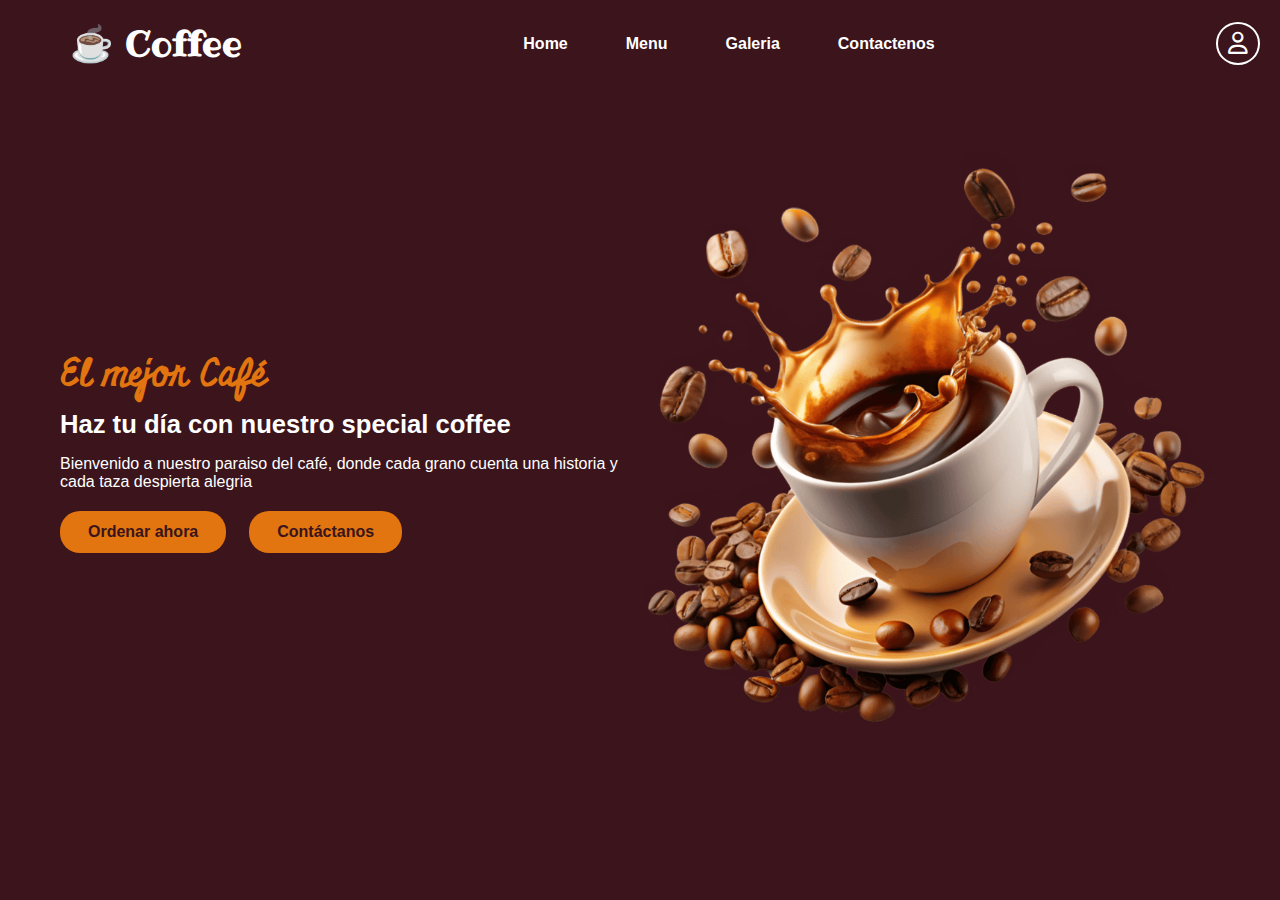
<file: index.html>
<!DOCTYPE html>
<html lang="es">
<head>
    <meta charset="UTF-8">
    <meta name="viewport" content="width=device-width, initial-scale=1.0">
    <link rel="stylesheet" href="./css/index.css">
    <link rel="stylesheet" href="https://cdnjs.cloudflare.com/ajax/libs/font-awesome/6.5.0/css/all.min.css">
    <title>Sitio de Cafe</title>
</head>
<body>
    <header>
        <nav class="navbar">
            <a href="#" class="nav-logo">
                <h2 class="nav-text">☕ Coffee</h2>
            </a>

            <!-- Checkbox invisible: controla el menu movil -->
            <input type="checkbox" id="menu-toggle" class="menu-toggle" title="Toggle navigation menu" />

            <!-- Menu de navegacion -->
             <ul class="nav-menu">
                <li class="nav-item">
                    <a href="./index.html" class="nav-link">Home</a>
                </li>
                <li class="nav-item">
                    <a href="./menu.html" class="nav-link">Menu</a>
                </li>
                <li class="nav-item">
                    <a href="./galeria.html" class="nav-link">Galeria</a>
                </li>
                <li class="nav-item">
                    <a href="./contactenos.html" class="nav-link">Contactenos</a>
                </li>
             </ul>
            
             <!-- acciones: icono usuario + botón hamburguesa -->
            <div class="nav-actions">
                <a href="./login.html" class="nav-login" title="Iniciar Sesion">
                    <i class="fa-regular fa-user"></i>
                </a>

            <!-- Label vinculado al checkbox: actua como botón hamburguesa -->
                <label for="menu-toggle" class="hamburger">
                    <span></span>
                    <span></span>
                    <span></span>
                </label>
            </div>
        </nav>
    </header>


    <main>
        <section class="hero-section">
            <div class="section-content">
                
                <!-- Columna Izquierda: texto-->
                <div class="hero-details">
                    <h2 class="title">El mejor Café</h2>
                    <h3 class="subtitle">
                       Haz tu día con nuestro special coffee 
                    </h3>
                    <p class="description">
                        Bienvenido a nuestro paraiso del café, donde cada
                        grano cuenta una historia y cada taza despierta alegria
                    </p>
                    <div class="buttons">
                        <a href="carrito.html" class="button order-now">Ordenar ahora</a>
                        <a href="contactenos.html" class="button contact-us">Contáctanos</a>
                    </div>
                </div>

                <!-- Columna Derecha: imagen -->
                <div class="hero-image-wrapper">
                    <img src="./img/coffee-hero-section.png"
                         alt="hero"
                         class="hero-image">
                </div>
            </div>
        </section>
    </main>
    
</body>
</html>
</file>
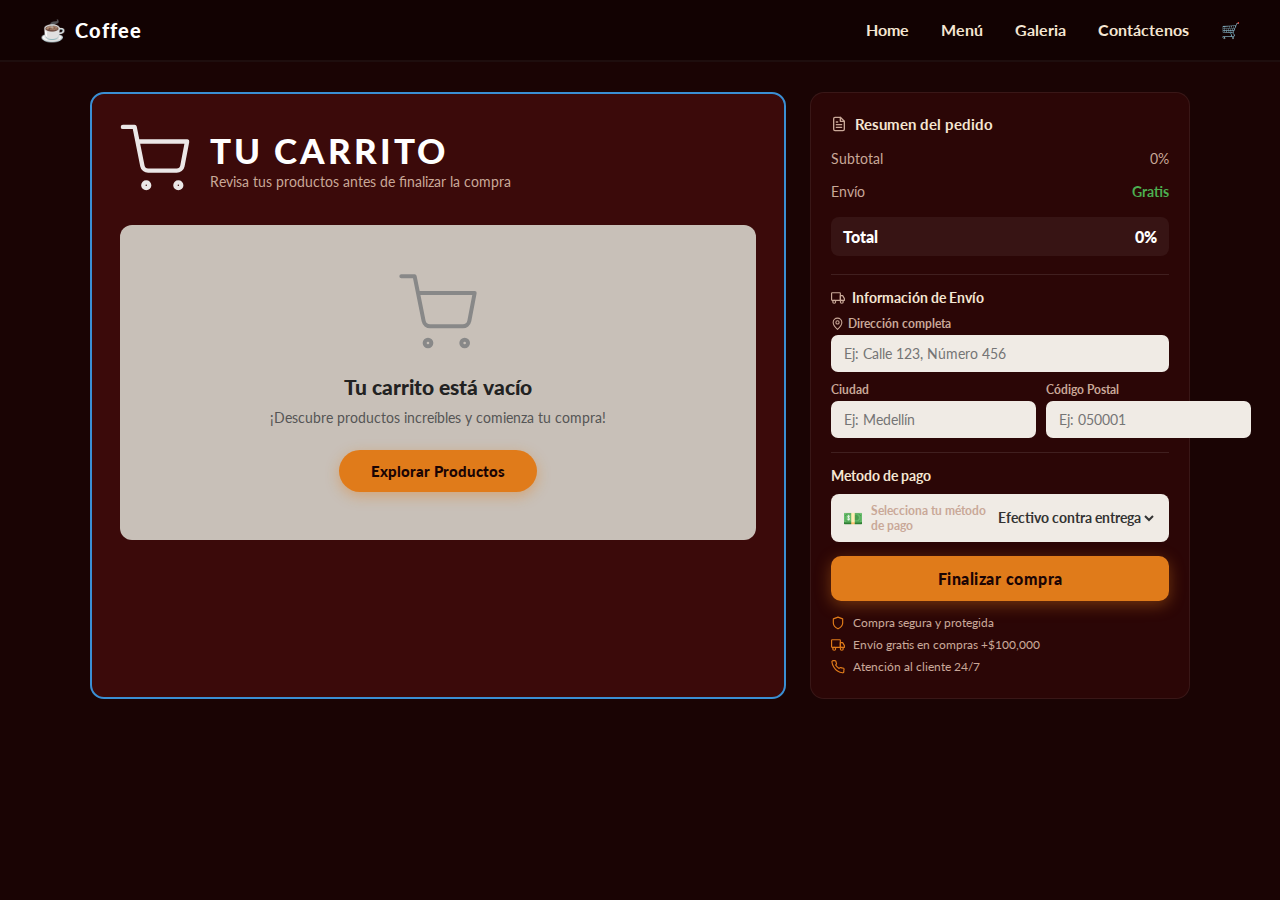
<file: carrito.html>
<!DOCTYPE html>
<html lang="es">
<head>
  <meta charset="UTF-8" />
  <meta name="viewport" content="width=device-width, initial-scale=1.0"/>
  <title>Coffee - Tu Carrito</title>
  <link rel="stylesheet" href="./css/carrito.css" />
  <link href="https://fonts.googleapis.com/css2?family=Playfair+Display:wght@700;900&family=Lato:wght@400;700;900&display=swap" rel="stylesheet"/>
</head>
<body>

  <!-- NAVBAR -->
  <nav class="navbar">
    <div class="nav-logo">
      <span class="logo-icon">☕</span>
      <span class="logo-text">Coffee</span>
    </div>
    <ul class="nav-links">
      <li><a href="./index.html">Home</a></li>
      <li><a href="./menu.html">Menú</a></li>
      <li><a href="./galeria.html">Galeria</a></li>
      <li><a href="./contactenos.html">Contáctenos</a></li>
      <li><a href="./carrito.html" class="active">🛒</a></li>
    </ul>
  </nav>

  <!-- MAIN -->
  <main class="main">
    <div class="cart-layout">

      <!-- LEFT: Cart -->
      <div class="cart-left">
        <div class="cart-header">
          <div class="cart-icon-big">
            <svg xmlns="http://www.w3.org/2000/svg" viewBox="0 0 24 24" fill="none"
                 stroke="currentColor" stroke-width="1.5" stroke-linecap="round" stroke-linejoin="round">
              <circle cx="9" cy="21" r="1"/><circle cx="20" cy="21" r="1"/>
              <path d="M1 1h4l2.68 13.39a2 2 0 0 0 2 1.61h9.72a2 2 0 0 0 2-1.61L23 6H6"/>
            </svg>
          </div>
          <div>
            <h1 class="cart-title">TU CARRITO</h1>
            <p class="cart-subtitle">Revisa tus productos antes de finalizar la compra</p>
          </div>
        </div>

        <!-- Empty state -->
        <div class="cart-empty">
          <div class="empty-icon">
            <svg xmlns="http://www.w3.org/2000/svg" viewBox="0 0 24 24" fill="none"
                 stroke="currentColor" stroke-width="1.2" stroke-linecap="round" stroke-linejoin="round">
              <circle cx="9" cy="21" r="1"/><circle cx="20" cy="21" r="1"/>
              <path d="M1 1h4l2.68 13.39a2 2 0 0 0 2 1.61h9.72a2 2 0 0 0 2-1.61L23 6H6"/>
            </svg>
          </div>
          <h2 class="empty-title">Tu carrito está vacío</h2>
          <p class="empty-desc">¡Descubre productos increíbles y comienza tu compra!</p>
          <button class="btn-explore">Explorar Productos</button>
        </div>
      </div>

      <!-- RIGHT: Summary -->
      <div class="cart-right">
        <h2 class="summary-title">
          <svg xmlns="http://www.w3.org/2000/svg" viewBox="0 0 24 24" fill="none"
               stroke="currentColor" stroke-width="2" stroke-linecap="round" stroke-linejoin="round">
            <path d="M14 2H6a2 2 0 0 0-2 2v16a2 2 0 0 0 2 2h12a2 2 0 0 0 2-2V8z"/>
            <polyline points="14 2 14 8 20 8"/>
            <line x1="16" y1="13" x2="8" y2="13"/>
            <line x1="16" y1="17" x2="8" y2="17"/>
            <polyline points="10 9 9 9 8 9"/>
          </svg>
          Resumen del pedido
        </h2>

        <div class="summary-row">
          <span>Subtotal</span>
          <span>0%</span>
        </div>
        <div class="summary-row">
          <span>Envío</span>
          <span class="free">Gratis</span>
        </div>
        <div class="summary-total">
          <span>Total</span>
          <span>0%</span>
        </div>

        <div class="divider"></div>

        <!-- Shipping Info -->
        <h3 class="info-label">
          <svg xmlns="http://www.w3.org/2000/svg" viewBox="0 0 24 24" fill="none"
               stroke="currentColor" stroke-width="2" stroke-linecap="round" stroke-linejoin="round">
            <rect x="1" y="3" width="15" height="13" rx="1"/>
            <path d="M16 8h4l3 5v3h-7V8z"/>
            <circle cx="5.5" cy="18.5" r="2.5"/>
            <circle cx="18.5" cy="18.5" r="2.5"/>
          </svg>
          Información de Envío
        </h3>

        <div class="form-group">
          <label class="form-label">
            <svg xmlns="http://www.w3.org/2000/svg" width="13" height="13" viewBox="0 0 24 24" fill="none"
                 stroke="currentColor" stroke-width="2" stroke-linecap="round" stroke-linejoin="round">
              <circle cx="12" cy="10" r="3"/>
              <path d="M12 2a8 8 0 0 1 8 8c0 5.25-8 13-8 13S4 15.25 4 10a8 8 0 0 1 8-8z"/>
            </svg>
            Dirección completa
          </label>
          <input type="text" class="form-input" placeholder="Ej: Calle 123, Número 456"/>
        </div>

        <div class="form-row">
          <div class="form-group">
            <label class="form-label">Ciudad</label>
            <input type="text" class="form-input" placeholder="Ej: Medellín" />
          </div>
          <div class="form-group">
            <label class="form-label">Código Postal</label>
            <input type="text" class="form-input" placeholder="Ej: 050001" />
          </div>
        </div>

        <div class="divider"></div>

        <!-- Payment -->
        <h3 class="info-label">Metodo de pago</h3>
        <div class="payment-select">
          <span class="payment-icon">💵</span>
          <label for="payment-method" class="form-label">Selecciona tu método de pago</label>
          <select id="payment-method" class="payment-dropdown">
            <option>Efectivo contra entrega</option>
            <option>Tarjeta de crédito</option>
            <option>Transferencia</option>
          </select>
        </div>

        <button class="btn-checkout">Finalizar compra</button>

        <div class="trust-badges">
          <div class="badge">
            <svg xmlns="http://www.w3.org/2000/svg" viewBox="0 0 24 24" fill="none"
                 stroke="currentColor" stroke-width="2" stroke-linecap="round" stroke-linejoin="round">
              <path d="M12 22s8-4 8-10V5l-8-3-8 3v7c0 6 8 10 8 10z"/>
            </svg>
            Compra segura y protegida
          </div>
          <div class="badge">
            <svg xmlns="http://www.w3.org/2000/svg" viewBox="0 0 24 24" fill="none"
                 stroke="currentColor" stroke-width="2" stroke-linecap="round" stroke-linejoin="round">
              <rect x="1" y="3" width="15" height="13" rx="1"/>
              <path d="M16 8h4l3 5v3h-7V8z"/>
              <circle cx="5.5" cy="18.5" r="2.5"/>
              <circle cx="18.5" cy="18.5" r="2.5"/>
            </svg>
            Envío gratis en compras +$100,000
          </div>
          <div class="badge">
            <svg xmlns="http://www.w3.org/2000/svg" viewBox="0 0 24 24" fill="none"
                 stroke="currentColor" stroke-width="2" stroke-linecap="round" stroke-linejoin="round">
              <path d="M22 16.92v3a2 2 0 0 1-2.18 2 19.79 19.79 0 0 1-8.63-3.07A19.5 19.5 0 0 1 4.69 12 19.79 19.79 0 0 1 1.61 3.38 2 2 0 0 1 3.58 1h3a2 2 0 0 1 2 1.72c.127.96.361 1.903.7 2.81a2 2 0 0 1-.45 2.11L7.91 8.5a16 16 0 0 0 6 6l.91-.91a2 2 0 0 1 2.11-.45c.907.339 1.85.573 2.81.7A2 2 0 0 1 22 16.92z"/>
            </svg>
            Atención al cliente 24/7
          </div>
        </div>
      </div>

    </div>
  </main>

</body>
</html>
</file>
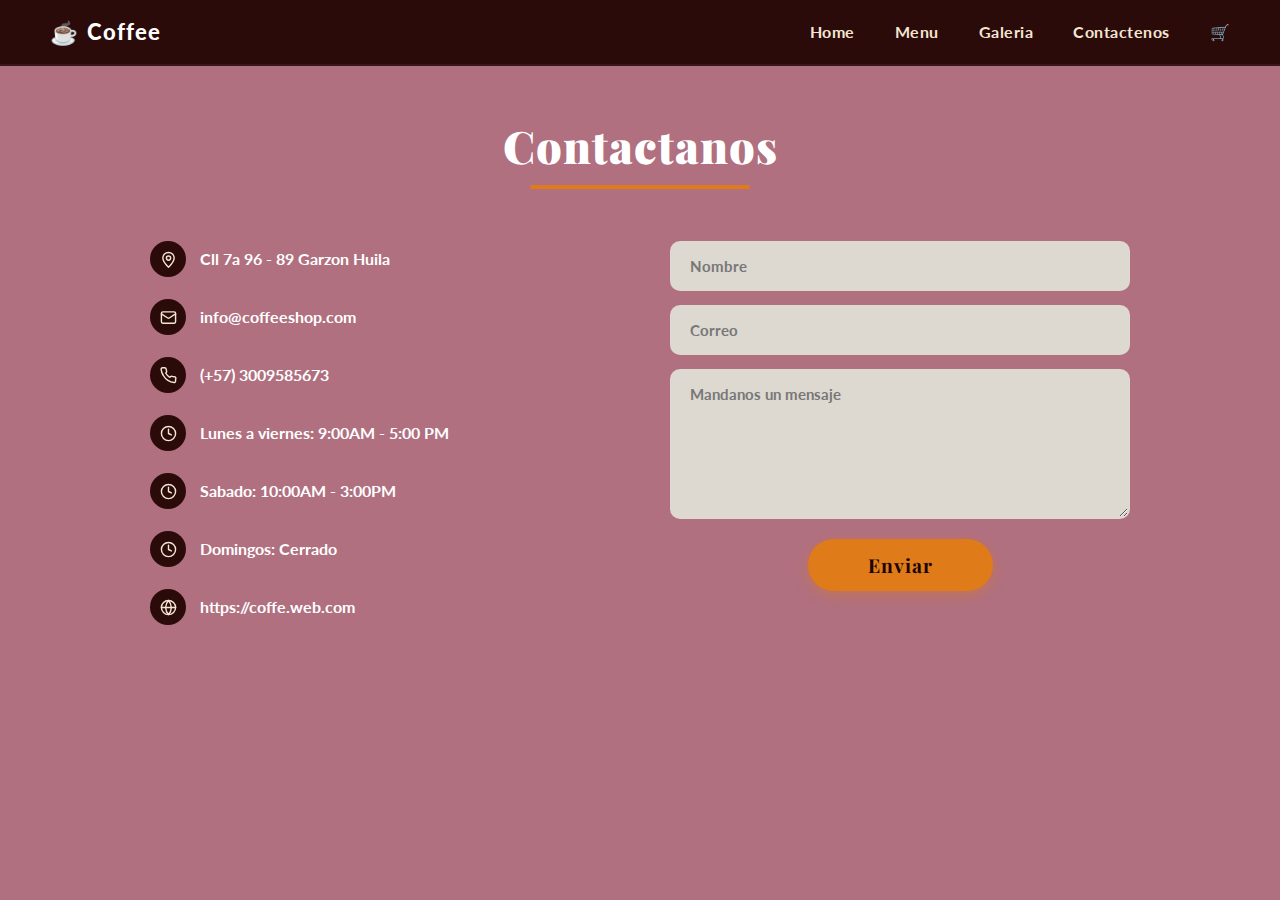
<file: contactenos.html>
<!DOCTYPE html>
<html lang="es">
<head>
  <meta charset="UTF-8" />
  <meta name="viewport" content="width=device-width, initial-scale=1.0"/>
  <title>Coffee - Contactanos</title>
  <link rel="stylesheet" href="./css/contactenos.css" />
  <link href="https://fonts.googleapis.com/css2?family=Playfair+Display:wght@700;900&family=Lato:wght@400;700;900&display=swap" rel="stylesheet"/>
</head>
<body>

  <!-- NAVBAR -->
  <nav class="navbar">
    <div class="nav-logo">
      <span class="logo-icon">☕</span>
      <span class="logo-text">Coffee</span>
    </div>
    <ul class="nav-links">
      <li class="nav-item">
                    <a href="./index.html" class="nav-link">Home</a>
                </li>
                <li class="nav-item">
                    <a href="./menu.html" class="nav-link">Menu</a>
                </li>
                <li class="nav-item">
                    <a href="./galeria.html" class="nav-link">Galeria</a>
                </li>
                <li class="nav-item">
                    <a href="./contactenos.html" class="nav-link">Contactenos</a>
                </li>
                <li class="nav-item">
                    <a href="./carrito.html" class="nav-link">🛒</a>
                </li>
    </ul>
  </nav>

  <!-- MAIN -->
  <main class="main">
    <section class="contact-section">
      <h1 class="contact-title">Contactanos</h1>
      <div class="title-underline"></div>

      <div class="contact-layout">

        <!-- INFO -->
        <div class="contact-info">
          <div class="info-item">
            <span class="info-icon">
              <!-- Location -->
              <svg xmlns="http://www.w3.org/2000/svg" viewBox="0 0 24 24" fill="none"
                   stroke="currentColor" stroke-width="2" stroke-linecap="round" stroke-linejoin="round">
                <circle cx="12" cy="10" r="3"/>
                <path d="M12 2a8 8 0 0 1 8 8c0 5.25-8 13-8 13S4 15.25 4 10a8 8 0 0 1 8-8z"/>
              </svg>
            </span>
            <span>Cll 7a 96 - 89 Garzon Huila</span>
          </div>

          <div class="info-item">
            <span class="info-icon">
              <!-- Email -->
              <svg xmlns="http://www.w3.org/2000/svg" viewBox="0 0 24 24" fill="none"
                   stroke="currentColor" stroke-width="2" stroke-linecap="round" stroke-linejoin="round">
                <rect x="2" y="4" width="20" height="16" rx="2"/>
                <path d="m22 7-8.97 5.7a1.94 1.94 0 0 1-2.06 0L2 7"/>
              </svg>
            </span>
            <span>info@coffeeshop.com</span>
          </div>

          <div class="info-item">
            <span class="info-icon">
              <!-- Phone -->
              <svg xmlns="http://www.w3.org/2000/svg" viewBox="0 0 24 24" fill="none"
                   stroke="currentColor" stroke-width="2" stroke-linecap="round" stroke-linejoin="round">
                <path d="M22 16.92v3a2 2 0 0 1-2.18 2 19.79 19.79 0 0 1-8.63-3.07A19.5 19.5 0 0 1 4.69 12 19.79 19.79 0 0 1 1.61 3.38 2 2 0 0 1 3.58 1h3a2 2 0 0 1 2 1.72 12.84 12.84 0 0 0 .7 2.81 2 2 0 0 1-.45 2.11L7.91 8.5a16 16 0 0 0 6 6l.91-.91a2 2 0 0 1 2.11-.45 12.84 12.84 0 0 0 2.81.7A2 2 0 0 1 22 16.92z"/>
              </svg>
            </span>
            <span>(+57) 3009585673</span>
          </div>

          <div class="info-item">
            <span class="info-icon">
              <!-- Clock -->
              <svg xmlns="http://www.w3.org/2000/svg" viewBox="0 0 24 24" fill="none"
                   stroke="currentColor" stroke-width="2" stroke-linecap="round" stroke-linejoin="round">
                <circle cx="12" cy="12" r="10"/>
                <polyline points="12 6 12 12 16 14"/>
              </svg>
            </span>
            <span>Lunes a viernes: 9:00AM - 5:00 PM</span>
          </div>

          <div class="info-item">
            <span class="info-icon">
              <svg xmlns="http://www.w3.org/2000/svg" viewBox="0 0 24 24" fill="none"
                   stroke="currentColor" stroke-width="2" stroke-linecap="round" stroke-linejoin="round">
                <circle cx="12" cy="12" r="10"/>
                <polyline points="12 6 12 12 16 14"/>
              </svg>
            </span>
            <span>Sabado: 10:00AM - 3:00PM</span>
          </div>

          <div class="info-item">
            <span class="info-icon">
              <svg xmlns="http://www.w3.org/2000/svg" viewBox="0 0 24 24" fill="none"
                   stroke="currentColor" stroke-width="2" stroke-linecap="round" stroke-linejoin="round">
                <circle cx="12" cy="12" r="10"/>
                <polyline points="12 6 12 12 16 14"/>
              </svg>
            </span>
            <span>Domingos: Cerrado</span>
          </div>

          <div class="info-item">
            <span class="info-icon">
              <!-- Globe -->
              <svg xmlns="http://www.w3.org/2000/svg" viewBox="0 0 24 24" fill="none"
                   stroke="currentColor" stroke-width="2" stroke-linecap="round" stroke-linejoin="round">
                <circle cx="12" cy="12" r="10"/>
                <line x1="2" y1="12" x2="22" y2="12"/>
                <path d="M12 2a15.3 15.3 0 0 1 4 10 15.3 15.3 0 0 1-4 10 15.3 15.3 0 0 1-4-10 15.3 15.3 0 0 1 4-10z"/>
              </svg>
            </span>
            <span>https://coffe.web.com</span>
          </div>
        </div>

        <!-- FORM -->
        <div class="contact-form">
          <input type="text" class="form-input" placeholder="Nombre" />
          <input type="email" class="form-input" placeholder="Correo" />
          <textarea class="form-textarea" placeholder="Mandanos un mensaje"></textarea>
          <button class="btn-send">Enviar</button>
        </div>

      </div>
    </section>
  </main>

</body>
</html>
</file>
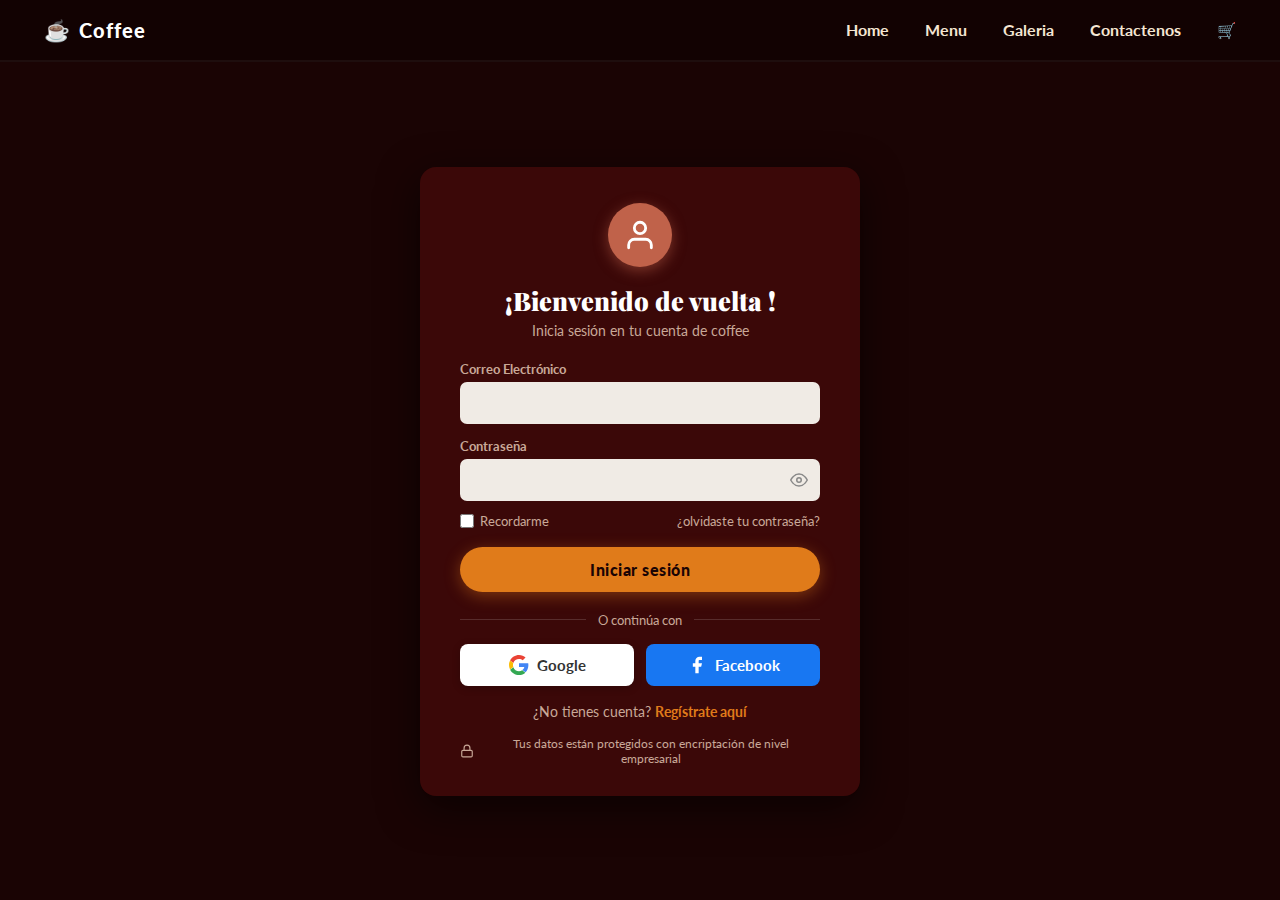
<file: login.html>
<!DOCTYPE html>
<html lang="es">
<head>
  <meta charset="UTF-8" />
  <meta name="viewport" content="width=device-width, initial-scale=1.0"/>
  <title>Coffee - Iniciar Sesión</title>
  <link rel="stylesheet" href="./css/loguin.css" />
  <link href="https://fonts.googleapis.com/css2?family=Playfair+Display:wght@700;900&family=Lato:wght@400;700;900&display=swap" rel="stylesheet"/>
</head>
<body>

  <!-- NAVBAR -->
  <nav class="navbar">
    <div class="nav-logo">
      <span class="logo-icon">☕</span>
      <span class="logo-text">Coffee</span>
    </div>
    <ul class="nav-links">
      <li class="nav-item">
                    <a href="./index.html" class="nav-link">Home</a>
                </li>
                <li class="nav-item">
                    <a href="./menu.html" class="nav-link">Menu</a>
                </li>
                <li class="nav-item">
                    <a href="./galeria.html" class="nav-link">Galeria</a>
                </li>
                <li class="nav-item">
                    <a href="./contactenos.html" class="nav-link">Contactenos</a>
                </li>
                <li class="nav-item">
                    <a href="./carrito.html" class="nav-link">🛒</a>
                </li>
    </ul>
  </nav>

  <!-- MAIN -->
  <main class="main">
    <div class="login-card">

      <!-- User Icon -->
      <div class="user-avatar">
        <svg xmlns="http://www.w3.org/2000/svg" viewBox="0 0 24 24" fill="none"
             stroke="currentColor" stroke-width="2" stroke-linecap="round" stroke-linejoin="round">
          <path d="M20 21v-2a4 4 0 0 0-4-4H8a4 4 0 0 0-4 4v2"/>
          <circle cx="12" cy="7" r="4"/>
        </svg>
      </div>

      <h1 class="login-title">¡Bienvenido de vuelta !</h1>
      <p class="login-subtitle">Inicia sesión en tu cuenta de coffee</p>

      <!-- Form -->
      <form class="login-form" onsubmit="return false;">

        <div class="form-group">
          <label class="form-label">Correo Electrónico</label>
          <input type="email" class="form-input" autocomplete="email" />
        </div>

        <div class="form-group">
          <label class="form-label">Contraseña</label>
          <div class="input-wrap">
            <input type="password" class="form-input" id="password-input" autocomplete="current-password" />
            <button type="button" class="toggle-pass" onclick="togglePassword()" aria-label="Mostrar contraseña">
              <svg id="eye-icon" xmlns="http://www.w3.org/2000/svg" viewBox="0 0 24 24" fill="none"
                   stroke="currentColor" stroke-width="2" stroke-linecap="round" stroke-linejoin="round">
                <path d="M1 12s4-8 11-8 11 8 11 8-4 8-11 8-11-8-11-8z"/>
                <circle cx="12" cy="12" r="3"/>
              </svg>
            </button>
          </div>
        </div>

        <div class="form-extras">
          <label class="remember-label">
            <input type="checkbox" class="checkbox" />
            Recordarme
          </label>
          <a href="#" class="forgot-link">¿olvidaste tu contraseña?</a>
        </div>

        <button type="submit" class="btn-login">Iniciar sesión</button>

      </form>

      <!-- Divider -->
      <div class="divider">
        <span class="divider-line"></span>
        <span class="divider-text">O continúa con</span>
        <span class="divider-line"></span>
      </div>

      <!-- Social Buttons -->
      <div class="social-buttons">
        <button class="btn-social btn-google">
          <svg xmlns="http://www.w3.org/2000/svg" viewBox="0 0 48 48" width="20" height="20">
            <path fill="#EA4335" d="M24 9.5c3.5 0 6.6 1.2 9 3.2l6.7-6.7C35.8 2.5 30.2 0 24 0 14.7 0 6.7 5.4 2.6 13.3l7.8 6C12.4 13 17.8 9.5 24 9.5z"/>
            <path fill="#4285F4" d="M46.5 24.5c0-1.6-.1-3.1-.4-4.5H24v8.5h12.7c-.6 3-2.3 5.5-4.8 7.2l7.5 5.8c4.4-4 7.1-10 7.1-17z"/>
            <path fill="#FBBC05" d="M10.4 28.7A14.6 14.6 0 0 1 9.5 24c0-1.6.3-3.2.8-4.7l-7.8-6A23.9 23.9 0 0 0 0 24c0 3.9.9 7.5 2.6 10.7l7.8-6z"/>
            <path fill="#34A853" d="M24 48c6.2 0 11.4-2 15.2-5.5l-7.5-5.8c-2.1 1.4-4.7 2.3-7.7 2.3-6.2 0-11.5-4.2-13.4-9.9l-7.8 6C6.7 42.6 14.7 48 24 48z"/>
          </svg>
          Google
        </button>
        <button class="btn-social btn-facebook">
          <svg xmlns="http://www.w3.org/2000/svg" viewBox="0 0 24 24" width="20" height="20" fill="#fff">
            <path d="M18 2h-3a5 5 0 0 0-5 5v3H7v4h3v8h4v-8h3l1-4h-4V7a1 1 0 0 1 1-1h3z"/>
          </svg>
          Facebook
        </button>
      </div>

      <!-- Register -->
      <p class="register-text">
        ¿No tienes cuenta? <a href="registro.html" class="register-link">Regístrate aquí</a>
      </p>

      <!-- Security note -->
      <div class="security-note">
        <svg xmlns="http://www.w3.org/2000/svg" viewBox="0 0 24 24" fill="none"
             stroke="currentColor" stroke-width="2" stroke-linecap="round" stroke-linejoin="round">
          <rect x="3" y="11" width="18" height="11" rx="2" ry="2"/>
          <path d="M7 11V7a5 5 0 0 1 10 0v4"/>
        </svg>
        <span>Tus datos están protegidos con encriptación de nivel empresarial</span>
      </div>

    </div>
  </main>

  <script>
    function togglePassword() {
      const input = document.getElementById('password-input');
      const icon = document.getElementById('eye-icon');
      if (input.type === 'password') {
        input.type = 'text';
        icon.innerHTML = `
          <path d="M17.94 17.94A10.07 10.07 0 0 1 12 20c-7 0-11-8-11-8a18.45 18.45 0 0 1 5.06-5.94"/>
          <path d="M9.9 4.24A9.12 9.12 0 0 1 12 4c7 0 11 8 11 8a18.5 18.5 0 0 1-2.16 3.19"/>
          <line x1="1" y1="1" x2="23" y2="23"/>
        `;
      } else {
        input.type = 'password';
        icon.innerHTML = `
          <path d="M1 12s4-8 11-8 11 8 11 8-4 8-11 8-11-8-11-8z"/>
          <circle cx="12" cy="12" r="3"/>
        `;
      }
    }
  </script>

</body>
</html>
</file>
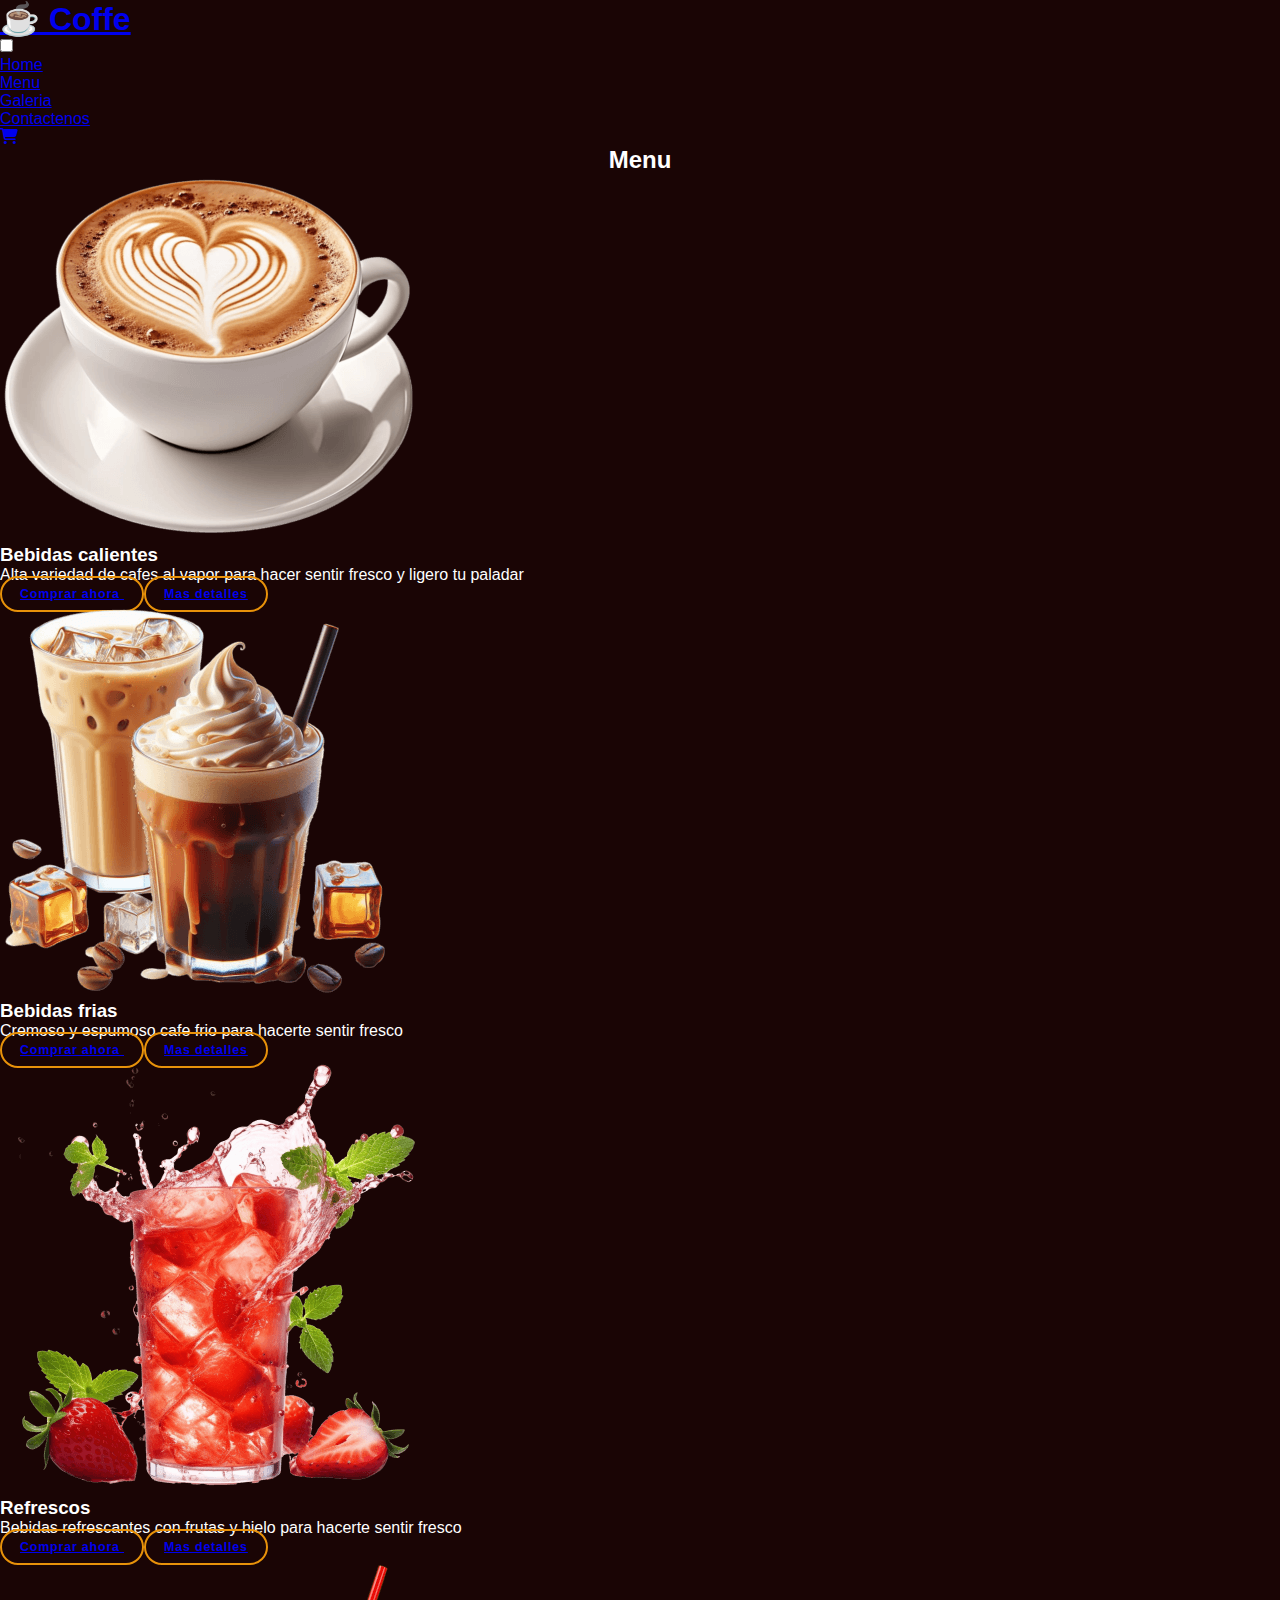
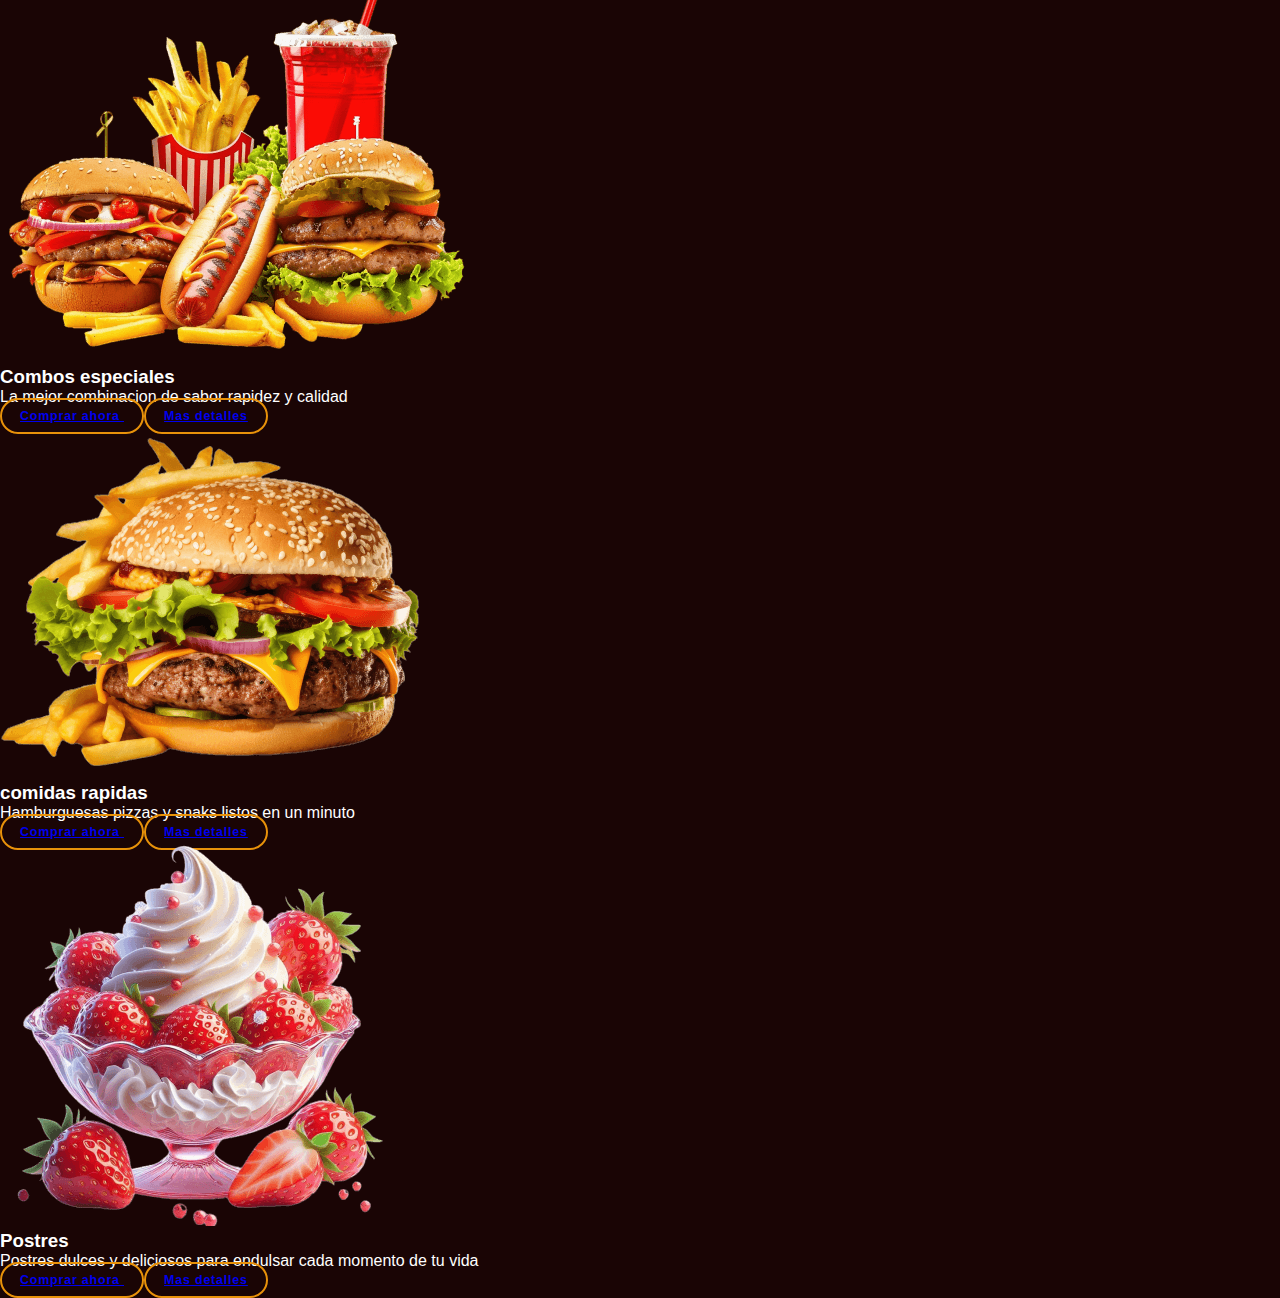
<file: menu.html>
<!DOCTYPE html>
<html lang="en">
<head>
    <meta charset="UTF-8">
    <meta name="viewport" content="width=device-width, initial-scale=1.0">
    <link rel="stylesheet" href="./css/menu.css">
    <link rel="stylesheet" href="https://cdnjs.cloudflare.com/ajax/libs/font-awesome/6.5.0/css/all.min.css">
    <link href="https://fonts.googleapis.com/css2?family=Playfair+Display:wght@600&family=Poppins:wght@400;600&family=Lora:wght@400;500&display=swap" rel="stylesheet">
    <title>Menu</title>
</head>
<body>
    <header>
        <nav class="menu-navegacion">
            <!-- logo -->
             <a href="#" class="logo-navegacion">
                <h1 class="logo-tex"> ☕ Coffe </h1>
             </a>
             <!-- caja para el menu movil -->
              <input type="checkbox" id="menu-toggle" class="menu-toggle" aria-label="Toggle menu">
              <!-- menu de navegacion -->
               <ul class="lista-menu">
                <li class="lista-item">
                    <a href="./index.html" class="link-nav" target="_blank"> Home </a>
                </li>
                <li class="lista-item">
                    <a href="./menu.html" class="link-nav" target="_blank"> Menu </a>
                </li>
                <li class="lista-item">
                    <a href="./galeria.html" class="link-nav" target="_blank"> Galeria </a>
                </li>
                <li class="lista-item">
                    <a href="./contactenos.html" class="link-nav" target="_blank"> Contactenos </a>
                </li>
            </ul>
                <!-- accones del icono de suario y del boton de hamburguesa -->
                     <div class="nav-actions">
                        <a href="./carrito.html" class="nav-carrito" title="carrito de compras">
                            <i class="fa-solid fa-cart-shopping"></i> 
                        </a>
                        <!-- este actua como el boton de hamburguesa -->
                         <label for="menu-toggle" class="hamburguer">
                            <span></span>
                            <span></span>
                            <span></span>
                         </label>
                     </div>
        </nav>
    </header>
  <center><h2 class="titulo"> Menu </h2></center>
    <div class="targetas">
        <div class="targeta">
           <img src="./img/hot-beverages.png" alt="bebidas calientes">
           <h3> Bebidas calientes </h3>
           <p> Alta variedad de cafes al vapor para hacer sentir fresco y ligero tu paladar </p>
           <div class="boton"> 
            <a href="#" class="btn"> Comprar ahora </a>
            <a href="#" class="btn"> Mas detalles </a>
           </div>
        </div>
        <div class="targeta">
           <img src="./img/cold-beverages.png" alt="bebidas frias">
           <h3> Bebidas frias </h3>
           <p> Cremoso y espumoso cafe frio para hacerte sentir fresco </p>
           <div class="boton"> 
            <a href="#" class="btn"> Comprar ahora </a>
            <a href="#" class="btn"> Mas detalles </a>
           </div>
        </div>
        <div class="targeta">
           <img src="./img/refreshment.png" alt="Refrescos">
           <h3> Refrescos </h3>
           <p> Bebidas refrescantes con frutas y hielo para hacerte sentir fresco </p>
           <div class="boton"> 
            <a href="#" class="btn"> Comprar ahora </a>
            <a href="#" class="btn"> Mas detalles </a>
           </div>
        </div>
        <div class="targeta">
           <img src="./img/special-combo.png" alt="combos especiales">
           <h3> Combos especiales </h3>
           <p> La mejor combinacion de sabor rapidez y calidad </p>
           <div class="boton"> 
            <a href="#" class="btn"> Comprar ahora </a>
            <a href="#" class="btn"> Mas detalles </a>
           </div>
        </div>
        <div class="targeta">
           <img src="./img/burger-frenchfries.png" alt="comidas rapidas">
           <h3> comidas rapidas </h3>
           <p> Hamburguesas pizzas y snaks listos en un minuto </p>
           <div class="boton"> 
            <a href="#" class="btn"> Comprar ahora </a>
            <a href="#" class="btn"> Mas detalles </a>
           </div>
        </div>
        <div class="targeta">
           <img src="./img/desserts.png" alt="postres">
           <h3> Postres </h3>
           <p> Postres dulces y deliciosos para endulsar cada momento de tu vida </p>
           <div class="boton"> 
            <a href="#" class="btn"> Comprar ahora </a>
            <a href="#" class="btn"> Mas detalles </a>
           </div>
        </div>
    </div>
</body>
</html>
</file>
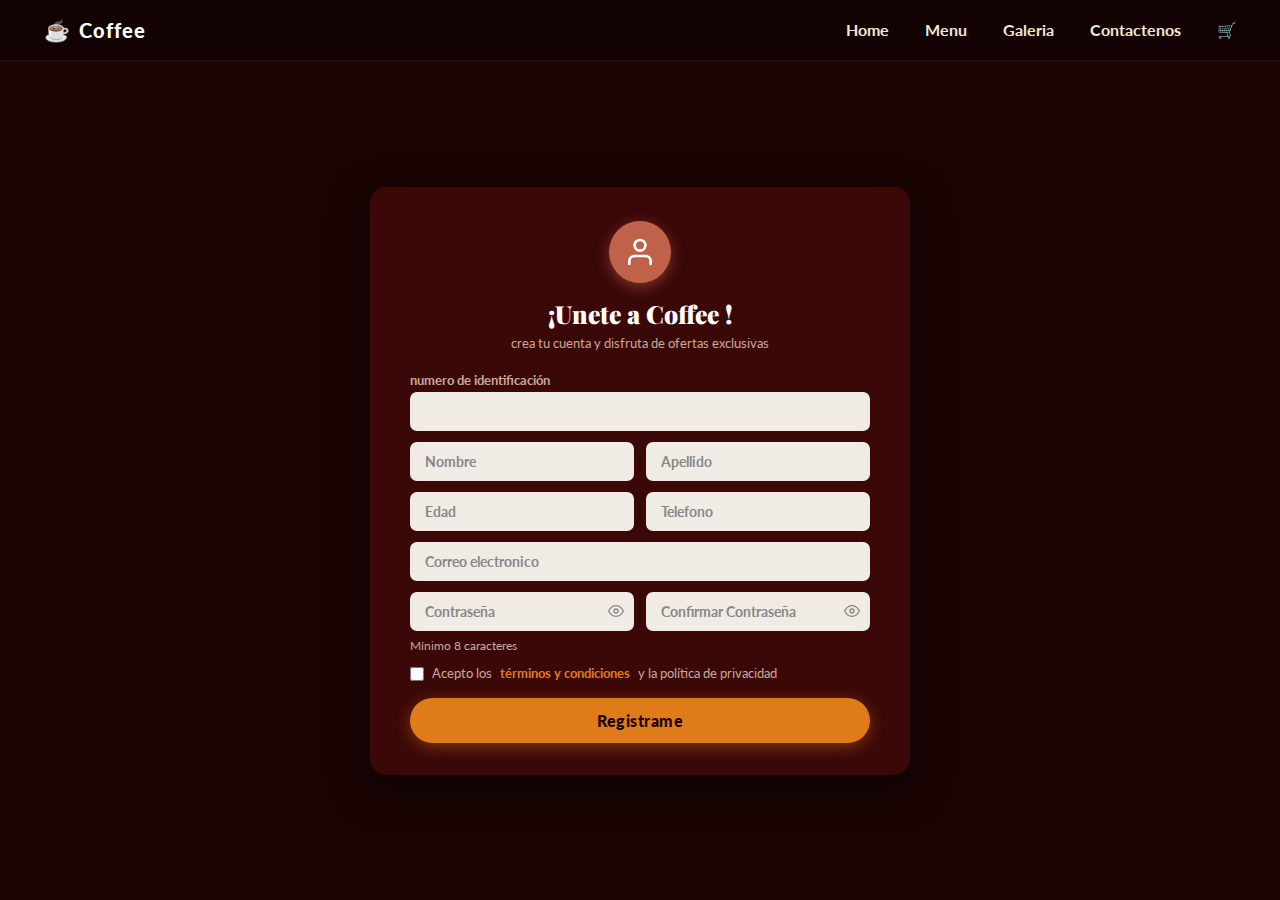
<file: registro.html>
<!DOCTYPE html>
<html lang="es">
<head>
  <meta charset="UTF-8" />
  <meta name="viewport" content="width=device-width, initial-scale=1.0"/>
  <title>Coffee - Regístrate</title>
  <link rel="stylesheet" href="./css/registro.css" />
  <link href="https://fonts.googleapis.com/css2?family=Playfair+Display:wght@700;900&family=Lato:wght@400;700;900&display=swap" rel="stylesheet"/>
</head>
<body>

  <!-- NAVBAR -->
  <nav class="navbar">
    <div class="nav-logo">
      <span class="logo-icon">☕</span>
      <span class="logo-text">Coffee</span>
    </div>
    <ul class="nav-links">
        <li class="nav-item">
                        <a href="./index.html" class="nav-link">Home</a>
                    </li>
                    <li class="nav-item">
                        <a href="./menu.html" class="nav-link">Menu</a>
                    </li>
                    <li class="nav-item">
                        <a href="./galeria.html" class="nav-link">Galeria</a>
                    </li>
                    <li class="nav-item">
                        <a href="./contactenos.html" class="nav-link">Contactenos</a>
                    </li>
                    <li class="nav-item">
                        <a href="./carrito.html" class="nav-link">🛒</a>
                    </li>
    </ul>
  </nav>

  <!-- MAIN -->
  <main class="main">
    <div class="register-card">

      <!-- Avatar -->
      <div class="user-avatar">
        <svg xmlns="http://www.w3.org/2000/svg" viewBox="0 0 24 24" fill="none"
             stroke="currentColor" stroke-width="2" stroke-linecap="round" stroke-linejoin="round">
          <path d="M20 21v-2a4 4 0 0 0-4-4H8a4 4 0 0 0-4 4v2"/>
          <circle cx="12" cy="7" r="4"/>
        </svg>
      </div>

      <h1 class="register-title">¡Unete a Coffee !</h1>
      <p class="register-subtitle">crea tu cuenta y disfruta de ofertas exclusivas</p>

      <!-- Form -->
      <form class="register-form" onsubmit="return false;">

        <!-- Número de identificación -->
        <div class="form-group full">
          <label class="form-label">numero de identificación</label>
          <input type="text" class="form-input" />
        </div>

        <!-- Nombre / Apellido -->
        <div class="form-row">
          <div class="form-group">
            <input type="text" class="form-input" placeholder="Nombre" />
          </div>
          <div class="form-group">
            <input type="text" class="form-input" placeholder="Apellido" />
          </div>
        </div>

        <!-- Edad / Teléfono -->
        <div class="form-row">
          <div class="form-group">
            <input type="number" class="form-input" placeholder="Edad" />
          </div>
          <div class="form-group">
            <input type="tel" class="form-input" placeholder="Telefono" />
          </div>
        </div>

        <!-- Correo electrónico -->
        <div class="form-group full">
          <input type="email" class="form-input" placeholder="Correo electronico" />
        </div>

        <!-- Contraseña / Confirmar -->
        <div class="form-row">
          <div class="form-group">
            <div class="input-wrap">
              <input type="password" class="form-input" id="pass1" placeholder="Contraseña" />
              <button type="button" class="toggle-pass" onclick="togglePass('pass1','eye1')" aria-label="Mostrar">
                <svg id="eye1" xmlns="http://www.w3.org/2000/svg" viewBox="0 0 24 24" fill="none"
                     stroke="currentColor" stroke-width="2" stroke-linecap="round" stroke-linejoin="round">
                  <path d="M1 12s4-8 11-8 11 8 11 8-4 8-11 8-11-8-11-8z"/>
                  <circle cx="12" cy="12" r="3"/>
                </svg>
              </button>
            </div>
          </div>
          <div class="form-group">
            <div class="input-wrap">
              <input type="password" class="form-input" id="pass2" placeholder="Confirmar Contraseña" />
              <button type="button" class="toggle-pass" onclick="togglePass('pass2','eye2')" aria-label="Mostrar">
                <svg id="eye2" xmlns="http://www.w3.org/2000/svg" viewBox="0 0 24 24" fill="none"
                     stroke="currentColor" stroke-width="2" stroke-linecap="round" stroke-linejoin="round">
                  <path d="M1 12s4-8 11-8 11 8 11 8-4 8-11 8-11-8-11-8z"/>
                  <circle cx="12" cy="12" r="3"/>
                </svg>
              </button>
            </div>
          </div>
        </div>

        <p class="pass-hint">Mínimo 8 caracteres</p>

        <!-- Terms -->
        <label class="terms-label">
          <input type="checkbox" class="checkbox" />
          Acepto los <a href="#" class="terms-link">términos y condiciones</a> y la política de privacidad
        </label>

        <!-- Submit -->
        <button type="submit" class="btn-register">Registrame</button>

      </form>
    </div>
  </main>

  <script>
    function togglePass(inputId, iconId) {
      const input = document.getElementById(inputId);
      const icon  = document.getElementById(iconId);
      if (input.type === 'password') {
        input.type = 'text';
        icon.innerHTML = `
          <path d="M17.94 17.94A10.07 10.07 0 0 1 12 20c-7 0-11-8-11-8a18.45 18.45 0 0 1 5.06-5.94"/>
          <path d="M9.9 4.24A9.12 9.12 0 0 1 12 4c7 0 11 8 11 8a18.5 18.5 0 0 1-2.16 3.19"/>
          <line x1="1" y1="1" x2="23" y2="23"/>
        `;
      } else {
        input.type = 'password';
        icon.innerHTML = `
          <path d="M1 12s4-8 11-8 11 8 11 8-4 8-11 8-11-8-11-8z"/>
          <circle cx="12" cy="12" r="3"/>
        `;
      }
    }
  </script>

</body>
</html>
</file>
<file: css/index.css>
@import url('https://fonts.googleapis.com/css2?family=Miniver&family=Ribeye&family=Righteous&display=swap');

*{
    margin: 0;
    padding: 0;
    box-sizing: border-box;
    font-family: "Poppins", sans-serif;
}
button { cursor: pointer; border: none; background: none;}
img    { width: 100%; }
ul     { list-style: none; }
a      { text-decoration: none;}

header {
    position: fixed;    /* queda fijo al hacer scroll */
    width: 100%;        /* ocupa todo el ancho de la pantalla */
    z-index: 5;         /* aparece encima del resto */
    background-color: #3b141c;
}
header .navbar {
    display: flex;
    padding: 20px; /* espaciado interno del header */
    align-items: center;
    justify-content: space-between;
}
.navbar .nav-logo .nav-text {
    color: white;
}
.navbar .nav-menu {
    display: flex; /* muestra los enlaces de navegación en línea */
    gap: 10px; /* espacio entre los enlaces */
    font-weight: bold;
    font-size: 30px;
}
.nav-text {
    font-family: "Ribeye", cursive;
    padding-left: 50px;
    font-size: 35px;
}
.navbar .nav-menu .nav-link {
    padding: 10px 18px; /* espaciado interno de los enlaces */
    color: white; /* color del texto de los enlaces */
    font-size: large;
    border-radius: 20px; /* bordes redondeados de los enlaces */
    transition: 0.3s ease; /* transición suave para el cambio de color */
}
.navbar .nav-menu .nav-link:hover {
    background-color: #e2750f; /* color de fondo al pasar el mouse por encima */
    color: #3b141c;
}
.nav-actions{
    display: flex;
    align-items: center;
    gap: 16px; /* espacio entre los botones de acción */
}
.nav-login {
    color: white;
    font-size: 1.4rem;
    padding: 8px 10px;
    border-radius: 50%;
    border: 2px solid white;
    display: flex;
    align-items: center;
    justify-content: center;
    transition: 0.3s ease; /* transición suave para el cambio de color */
}
.nav-login:hover {
    background-color: #e2750f; /* color de fondo al pasar el mouse por encima */
    color: #3b141c;
    border-color: #e2750f;
}
.menu-toggle {
    display: none; /* oculta el checkbox del menú en pantallas grandes */
}
.hamburger {
    display: none;
    flex-direction: column;
    gap: 5px;
    cursor: pointer;
    padding: 5px;
}
.hamburger span {
    display: block;
    width: 25px;
    height: 3px;
    background-color: white;
    border-radius: 3px;
    transition: transform 0.3s ease, opacity 0.3s ease;
}
.menu-toggle:checked ~ .nav-menu + .nav-actions .hamburger span:nth-child(1), .menu-toggle:checked + .nav-menu + .nav-actions .hamburger span:nth-child(1) { transform: translateY(8px) rotate(45deg); }
.menu-toggle:checked ~ .nav-menu + .nav-actions .hamburger span:nth-child(2), .menu-toggle:checked + .nav-menu + .nav-actions .hamburger span:nth-child(2) { opacity: 0; }
.menu-toggle:checked ~ .nav-menu + .nav-actions .hamburger span:nth-child(3), .menu-toggle:checked + .nav-menu + .nav-actions .hamburger span:nth-child(3) { transform: translateY(-8px) rotate(-45deg); }

.hero-section {
    background-color: #3b141c;
    min-height: 100vh;
}
.hero-section .section-content {
    display: flex;
    align-items: center;
    justify-content: space-between;
    min-height: 100vh;
    color: white;
    padding: 0 60px; /* espaciado interno de la sección */
}
.hero-section .hero-details .title {
    color: #e2750f;
    font-size: 2.3rem;
    font-family: "Miniver", sans-serif;
}  
.hero-section .hero-details .subtitle {
    margin-top: 8px;
    font-size: 2.3rem;
    max-width: 70%;
}
.hero-section .hero-details .desciption {
    margin: 24px 0 40px;
    font-size: 1.12rem;
    max-width: 70%;
}
.hero-section .hero-details .button {
    padding: 10px 26px;
    background-color: #e2750f;
    color: #3b141c;
    font-weight: 600;
    border: 2px solid transparent;
    border-radius: 20px;
    transition: 0.3s ease; /*transición suave para el cambio de color*/
}
.hero-section .hero-details .buttons {
    display: flex;
    gap: 23px;
}
.hero-section .hero-details .button:hover {
    color: #ffffff;
}
.hero-section .hero-image-wrapper {
    max-width: 800px;
    margin-right: 30px;
}
h3 {
    font-size: 50px;
    margin-bottom: 16px;
}
p {
    font-size: 1.2rem;
    padding-bottom: 20px;
}
@media (max-width: 768px) {
    .hamburger {
        display: flex; /* muestra el botón de hamburguesa en pantallas pequeñas */
    }
    .navbar .nav-menu {
        display: none; /*oculta los enlaces de navegación en pantallas pequeñas*/
        flex-direction: column; /*coloca los enlaces en columna*/
        width: 100%; /*ocupa todo el ancho del header*/
    }
    /* Cuando el checkbox esta marcado, mostar el menu */
    #menu-toggle:checked + .nav-menu {
        display: flex; /*muestra los enlaces de navegación cuando el checkbox está marcado*/
    }
    .hero-section .section-content{
        flex-direction: column-reverse; /*coloca el contenido de la sección en columna*/
        text-align: center; /*centra el texto en la sección*/
        padding: 100px 24px 60px; /*espaciado interno de la sección*/
    }
}

@media (max-width: 768px) {
    .hamburger {
        display: flex; /* muestra el botón de hamburguesa en pantallas pequeñas */
    }
    .navbar .nav-menu {
        display: none; /*oculta los enlaces de navegación en pantallas pequeñas*/
        flex-direction: column; /*coloca los enlaces en columna*/
        width: 100%; /*ocupa todo el ancho del header*/
    }
    /* Cuando el checkbox esta marcado, mostar el menu */
    #menu-toggle:checked + .nav-menu {
        display: flex; /*muestra los enlaces de navegación cuando el checkbox está marcado*/
    }
    .hero-section .section-content{
        flex-direction: column-reverse; /*coloca el contenido de la sección en columna*/
        text-align: center; /* centra el texto en la sección */
        padding: 100px 24px 60px; /*espaciado interno de la sección*/
    }
}

@media (max-width: 1024px) {
.hero-section .section-content { padding: 100px 40px 60px; gap: 30px; }
.hero-section .hero-details .subtitle { font-size: 1.9rem; max-width: 90%; }
.hero-section .hero-details .description { max-width: 90%; }
.hero-section .hero-image-wrapper { max-width: 800px; margin-right: 0; }
}
@media (max-width: 768px) {
header .navbar {
padding: 14px 20px;
position: relative;
flex-wrap: wrap;
}
/* Mostrar hamburguesa */
.hamburger {
display: flex;
}
/* permite que el menu baje */
/* Menú cerrado por defecto */
.navbar .nav-menu {
display: none;
flex-direction: column;
width: 100%;
background-color: #3b141c;
padding: 10px 0;
/* ocupa toda la fila siguiente gracias a flex-wrap */
order: 3;
} 
}
/* Abrir menú cuando el checkbox está marcado */
.menu-toggle:checked + .nav-menu {
display: flex;
}
.navbar .nav-menu .nav-link {
border-radius: 0;
padding: 14px 24px;
font-size: 1rem;
width: 100%;
display: block;
}
/* Hero */
.hero-section.section-content {
flex-direction: column-reverse;
justify-content: center;
padding: 100px 24px 60px;
text-align: center;
gap: 30px;
}
.hero-section.hero-details .title { font-size: 2rem; }
.hero-section .hero-details .subtitle { font-size: 1.6rem; max-width: 100%; }
.hero-section .hero-details .description { font-size: 1rem; max-width: 100%; }
.hero-section.hero-details .buttons { justify-content: center; flex-wrap: wrap; }
.hero-section .hero-image-wrapper { max-width:
    px; margin-right: 0; }

@media (max-width: 480px) {
.hero-section.hero-details .title { font-size: 1.7rem; }
.hero-section.hero-details .subtitle { font-size: 1.3rem; }
.hero-section .hero-details.description { font-size: 0.95rem; margin: 18px 0 30px; }
.hero-section.hero-details .button { padding: 10px 20px; font-size: 0.95rem; width: 100%; text-align: center; }
.hero-section .hero-details .buttons { flex-direction: column; gap: 14px; width: 100%; }
.hero-section.hero-image-wrapper { max-width: 800px; }
}
</file>
<file: css/carrito.css>
/* ========== RESET & BASE ========== */
*, *::before, *::after {
  margin: 0;
  padding: 0;
  box-sizing: border-box;
}

:root {
  --dark-bg:      #1a0404;
  --darker-bg:    #120202;
  --card-bg:      #3b0a0a;
  --right-bg:     #2b0606;
  --accent:       #e07b1a;
  --accent-hover: #f59020;
  --text-light:   #f5e6d3;
  --text-muted:   #c9a898;
  --white:        #ffffff;
  --input-bg:     #f0ebe5;
  --divider:      rgba(255,255,255,0.1);
  --free-green:   #4caf50;
  --border-blue:  #3a8fd4;
}

body {
  font-family: 'Lato', sans-serif;
  background-color: var(--dark-bg);
  min-height: 100vh;
  color: var(--white);
}

/* ========== NAVBAR ========== */
.navbar {
  background-color: var(--darker-bg);
  display: flex;
  align-items: center;
  justify-content: space-between;
  padding: 0 40px;
  height: 62px;
  border-bottom: 2px solid rgba(255,255,255,0.05);
}

.nav-logo {
  display: flex;
  align-items: center;
  gap: 8px;
  font-weight: 900;
  font-size: 1.25rem;
  color: var(--white);
  letter-spacing: 1px;
}

.logo-icon { font-size: 1.3rem; }

.nav-links {
  list-style: none;
  display: flex;
  gap: 32px;
}

.nav-links a {
  text-decoration: none;
  color: var(--text-light);
  font-weight: 700;
  font-size: 0.97rem;
  transition: color 0.2s;
  position: relative;
}

.nav-links a::after {
  content: '';
  position: absolute;
  bottom: -3px; left: 0;
  width: 0; height: 2px;
  background: var(--accent);
  transition: width 0.25s;
}

.nav-links a:hover::after { width: 100%; }
.nav-links a:hover { color: var(--white); }

.nav-cart svg {
  width: 24px; height: 24px;
  color: #ff2020;
  cursor: pointer;
  transition: color 0.2s;
}

.nav-cart svg:hover { color: var(--accent); }

/* ========== MAIN ========== */
.main {
  padding: 30px 28px 40px;
}

/* ========== LAYOUT ========== */
.cart-layout {
  display: grid;
  grid-template-columns: 1fr 380px;
  gap: 24px;
  max-width: 1100px;
  margin: 0 auto;
}

/* ========== LEFT: CART ========== */
.cart-left {
  background-color: var(--card-bg);
  border-radius: 14px;
  padding: 30px 28px;
  border: 2px solid var(--border-blue);
}

.cart-header {
  display: flex;
  align-items: center;
  gap: 20px;
  margin-bottom: 28px;
}

.cart-icon-big svg {
  width: 70px;
  height: 70px;
  color: var(--white);
  opacity: 0.9;
}

.cart-title {
  font-family: 'Lato', sans-serif;
  font-weight: 900;
  font-size: 2.2rem;
  color: var(--white);
  letter-spacing: 3px;
  line-height: 1.1;
}

.cart-subtitle {
  font-size: 0.85rem;
  color: var(--text-muted);
  margin-top: 4px;
}

/* Empty state */
.cart-empty {
  background-color: #c8c0b8;
  border-radius: 12px;
  padding: 48px 30px;
  text-align: center;
  display: flex;
  flex-direction: column;
  align-items: center;
  gap: 10px;
}

.empty-icon svg {
  width: 80px;
  height: 80px;
  color: #888;
  margin-bottom: 8px;
}

.empty-title {
  font-weight: 900;
  font-size: 1.3rem;
  color: #222;
}

.empty-desc {
  font-size: 0.9rem;
  color: #555;
  margin-bottom: 8px;
}

.btn-explore {
  background-color: var(--accent);
  color: #1a0404;
  font-family: 'Lato', sans-serif;
  font-weight: 900;
  font-size: 0.95rem;
  padding: 12px 32px;
  border: none;
  border-radius: 30px;
  cursor: pointer;
  margin-top: 6px;
  transition: background-color 0.2s, transform 0.18s, box-shadow 0.2s;
  box-shadow: 0 4px 14px rgba(224,123,26,0.4);
}

.btn-explore:hover {
  background-color: var(--accent-hover);
  transform: scale(1.04);
}

/* ========== RIGHT: SUMMARY ========== */
.cart-right {
  background-color: var(--right-bg);
  border-radius: 14px;
  padding: 22px 20px 24px;
  display: flex;
  flex-direction: column;
  gap: 10px;
  border: 1px solid rgba(255,255,255,0.07);
}

.summary-title {
  display: flex;
  align-items: center;
  gap: 8px;
  font-size: 0.95rem;
  font-weight: 700;
  color: var(--text-light);
  margin-bottom: 4px;
}

.summary-title svg {
  width: 16px; height: 16px;
  color: var(--text-muted);
}

.summary-row {
  display: flex;
  justify-content: space-between;
  font-size: 0.88rem;
  color: var(--text-muted);
  padding: 3px 0;
}

.free { color: var(--free-green); font-weight: 700; }

.summary-total {
  display: flex;
  justify-content: space-between;
  font-weight: 900;
  font-size: 1rem;
  color: var(--white);
  background-color: rgba(255,255,255,0.06);
  border-radius: 8px;
  padding: 10px 12px;
  margin: 4px 0;
}

.divider {
  height: 1px;
  background: var(--divider);
  margin: 4px 0;
}

/* Info label */
.info-label {
  display: flex;
  align-items: center;
  gap: 7px;
  font-size: 0.88rem;
  font-weight: 700;
  color: var(--text-light);
}

.info-label svg {
  width: 14px; height: 14px;
  color: var(--text-muted);
}

/* Form */
.form-group {
  display: flex;
  flex-direction: column;
  gap: 4px;
  flex: 1;
}

.form-label {
  font-size: 0.78rem;
  font-weight: 700;
  color: var(--text-muted);
  display: flex;
  align-items: center;
  gap: 4px;
}

.form-label svg { color: var(--text-muted); }

.form-input {
  background-color: var(--input-bg);
  border: 1.5px solid transparent;
  border-radius: 7px;
  padding: 9px 12px;
  font-family: 'Lato', sans-serif;
  font-size: 0.88rem;
  color: #333;
  outline: none;
  transition: border-color 0.2s;
}

.form-input:focus {
  border-color: var(--accent);
}

.form-row {
  display: flex;
  gap: 10px;
}

/* Payment */
.payment-select {
  display: flex;
  align-items: center;
  gap: 8px;
  background-color: var(--input-bg);
  border-radius: 8px;
  padding: 9px 12px;
}

.payment-icon { font-size: 1rem; }

.payment-dropdown {
  background: transparent;
  border: none;
  font-family: 'Lato', sans-serif;
  font-weight: 700;
  font-size: 0.88rem;
  color: #333;
  cursor: pointer;
  outline: none;
  flex: 1;
}

/* Checkout button */
.btn-checkout {
  background-color: var(--accent);
  color: #1a0404;
  font-family: 'Lato', sans-serif;
  font-weight: 900;
  font-size: 1rem;
  padding: 13px;
  border: none;
  border-radius: 10px;
  cursor: pointer;
  margin-top: 4px;
  transition: background-color 0.2s, transform 0.18s, box-shadow 0.2s;
  box-shadow: 0 4px 16px rgba(224,123,26,0.4);
  letter-spacing: 0.5px;
}

.btn-checkout:hover {
  background-color: var(--accent-hover);
  transform: scale(1.02);
  box-shadow: 0 6px 20px rgba(224,123,26,0.55);
}

/* Trust badges */
.trust-badges {
  display: flex;
  flex-direction: column;
  gap: 7px;
  margin-top: 4px;
}

.badge {
  display: flex;
  align-items: center;
  gap: 8px;
  font-size: 0.78rem;
  color: var(--text-muted);
}

.badge svg {
  width: 14px; height: 14px;
  color: var(--accent);
  flex-shrink: 0;
}

/* ========== RESPONSIVE ========== */
@media (max-width: 820px) {
  .cart-layout {
    grid-template-columns: 1fr;
  }
  .main { padding: 20px 16px 30px; }
  .navbar { padding: 0 20px; }
  .nav-links { gap: 16px; }
}
</file>
<file: css/contactenos.css>
/* ========== RESET & BASE ========== */
*, *::before, *::after {
  margin: 0;
  padding: 0;
  box-sizing: border-box;
}

:root {
  --dark-brown:   #2b0a0a;
  --darker-brown: #1a0404;
  --accent:       #e07b1a;
  --accent-hover: #f59020;
  --bg:           #b07080;
  --text-light:   #f5e6d3;
  --text-dark:    #1a0404;
  --white:        #ffffff;
  --input-bg:     #ddd8d0;
  --icon-bg:      #2b0a0a;
}

body {
  font-family: 'Lato', sans-serif;
  background-color: var(--bg);
  min-height: 100vh;
  color: var(--white);
}

/* ========== NAVBAR ========== */
.navbar {
  background-color: var(--dark-brown);
  display: flex;
  align-items: center;
  justify-content: space-between;
  padding: 0 50px;
  height: 66px;
  border-bottom: 2px solid rgba(255,255,255,0.06);
}

.nav-logo {
  display: flex;
  align-items: center;
  gap: 8px;
  font-family: 'Lato', sans-serif;
  font-weight: 900;
  font-size: 1.35rem;
  color: var(--white);
  letter-spacing: 1px;
}

.logo-icon { font-size: 1.4rem; }

.nav-links {
  list-style: none;
  display: flex;
  gap: 40px;
}

.nav-links a {
  text-decoration: none;
  color: var(--text-light);
  font-weight: 700;
  font-size: 1rem;
  letter-spacing: 0.5px;
  transition: color 0.2s;
  position: relative;
}

.nav-links a::after {
  content: '';
  position: absolute;
  bottom: -4px;
  left: 0;
  width: 0;
  height: 2px;
  background: var(--accent);
  transition: width 0.25s;
}

.nav-links a:hover::after,
.nav-links a.active::after { width: 100%; }

.nav-links a:hover,
.nav-links a.active { color: var(--white); }

.nav-user svg {
  width: 26px;
  height: 26px;
  color: var(--text-light);
  cursor: pointer;
  transition: color 0.2s;
}

.nav-user svg:hover { color: var(--accent); }

/* ========== MAIN ========== */
.main {
  padding: 50px 80px 60px;
}

/* ========== CONTACT SECTION ========== */
.contact-section {
  text-align: center;
}

.contact-title {
  font-family: 'Playfair Display', serif;
  font-weight: 900;
  font-size: 2.8rem;
  color: var(--white);
  letter-spacing: 1px;
  margin-bottom: 10px;
}

.title-underline {
  width: 220px;
  height: 4px;
  background: var(--accent);
  margin: 0 auto 52px;
  border-radius: 2px;
}

/* ========== LAYOUT ========== */
.contact-layout {
  display: grid;
  grid-template-columns: 1fr 1fr;
  gap: 60px;
  max-width: 980px;
  margin: 0 auto;
  text-align: left;
}

/* ========== INFO COLUMN ========== */
.contact-info {
  display: flex;
  flex-direction: column;
  gap: 22px;
  justify-content: center;
}

.info-item {
  display: flex;
  align-items: center;
  gap: 14px;
  font-weight: 700;
  font-size: 0.97rem;
  color: var(--white);
}

.info-icon {
  width: 36px;
  height: 36px;
  background-color: var(--icon-bg);
  border-radius: 50%;
  display: flex;
  align-items: center;
  justify-content: center;
  flex-shrink: 0;
}

.info-icon svg {
  width: 17px;
  height: 17px;
  color: var(--text-light);
}

/* ========== FORM COLUMN ========== */
.contact-form {
  display: flex;
  flex-direction: column;
  gap: 14px;
}

.form-input,
.form-textarea {
  width: 100%;
  background-color: var(--input-bg);
  border: 2px solid transparent;
  border-radius: 10px;
  padding: 14px 18px;
  font-family: 'Lato', sans-serif;
  font-size: 0.95rem;
  font-weight: 700;
  color: #555;
  outline: none;
  transition: border-color 0.2s, box-shadow 0.2s;
}

.form-input::placeholder,
.form-textarea::placeholder {
  color: #777;
  font-weight: 700;
}

.form-input:focus,
.form-textarea:focus {
  border-color: var(--accent);
  box-shadow: 0 0 0 3px rgba(224,123,26,0.2);
}

.form-textarea {
  height: 150px;
  resize: vertical;
}

/* BUTTON */
.btn-send {
  align-self: center;
  margin-top: 6px;
  background-color: var(--accent);
  color: var(--text-dark);
  font-family: 'Playfair Display', serif;
  font-weight: 700;
  font-size: 1.2rem;
  letter-spacing: 1px;
  padding: 13px 60px;
  border: none;
  border-radius: 40px;
  cursor: pointer;
  transition: background-color 0.22s, transform 0.18s, box-shadow 0.2s;
  box-shadow: 0 4px 14px rgba(224,123,26,0.45);
}

.btn-send:hover {
  background-color: var(--accent-hover);
  transform: scale(1.04);
  box-shadow: 0 6px 20px rgba(224,123,26,0.6);
}

.btn-send:active {
  transform: scale(0.98);
}

/* ========== RESPONSIVE ========== */
@media (max-width: 768px) {
  .contact-layout {
    grid-template-columns: 1fr;
    gap: 36px;
  }
  .main {
    padding: 36px 24px 40px;
  }
  .navbar {
    padding: 0 20px;
  }
  .nav-links {
    gap: 18px;
  }
  .contact-title {
    font-size: 2.2rem;
  }
}
</file>
<file: css/loguin.css>
/* ========== RESET & BASE ========== */
*, *::before, *::after {
  margin: 0;
  padding: 0;
  box-sizing: border-box;
}

:root {
  --dark-bg:      #1a0404;
  --darker-bg:    #120202;
  --card-bg:      #3b0808;
  --accent:       #e07b1a;
  --accent-hover: #f59020;
  --text-light:   #f5e6d3;
  --text-muted:   #c9a898;
  --white:        #ffffff;
  --input-bg:     #f0ebe5;
  --avatar-bg:    #c0624a;
  --google-bg:    #ffffff;
  --facebook-bg:  #1877f2;
}

body {
  font-family: 'Lato', sans-serif;
  background-color: var(--dark-bg);
  min-height: 100vh;
  color: var(--white);
  display: flex;
  flex-direction: column;
}

/* ========== NAVBAR ========== */
.navbar {
  background-color: var(--darker-bg);
  display: flex;
  align-items: center;
  justify-content: space-between;
  padding: 0 44px;
  height: 62px;
  border-bottom: 2px solid rgba(255,255,255,0.05);
  flex-shrink: 0;
}

.nav-logo {
  display: flex;
  align-items: center;
  gap: 8px;
  font-weight: 900;
  font-size: 1.25rem;
  color: var(--white);
  letter-spacing: 1px;
}

.logo-icon { font-size: 1.3rem; }

.nav-links {
  list-style: none;
  display: flex;
  gap: 36px;
}

.nav-links a {
  text-decoration: none;
  color: var(--text-light);
  font-weight: 700;
  font-size: 0.97rem;
  transition: color 0.2s;
  position: relative;
}

.nav-links a::after {
  content: '';
  position: absolute;
  bottom: -3px; left: 0;
  width: 0; height: 2px;
  background: var(--accent);
  transition: width 0.25s;
}

.nav-links a:hover::after { width: 100%; }
.nav-links a:hover { color: var(--white); }

.nav-cart svg {
  width: 24px; height: 24px;
  color: #ff2020;
  cursor: pointer;
  transition: color 0.2s;
}

.nav-cart svg:hover { color: var(--accent); }

/* ========== MAIN ========== */
.main {
  flex: 1;
  display: flex;
  align-items: center;
  justify-content: center;
  padding: 40px 20px;
}

/* ========== LOGIN CARD ========== */
.login-card {
  background-color: var(--card-bg);
  border-radius: 16px;
  padding: 36px 40px 30px;
  width: 100%;
  max-width: 440px;
  display: flex;
  flex-direction: column;
  align-items: center;
  gap: 0;
  box-shadow: 0 12px 40px rgba(0,0,0,0.6);
  animation: fadeUp 0.45s ease both;
}

@keyframes fadeUp {
  from { opacity: 0; transform: translateY(24px); }
  to   { opacity: 1; transform: translateY(0); }
}

/* Avatar */
.user-avatar {
  width: 64px;
  height: 64px;
  background-color: var(--avatar-bg);
  border-radius: 50%;
  display: flex;
  align-items: center;
  justify-content: center;
  margin-bottom: 16px;
  box-shadow: 0 4px 14px rgba(192,98,74,0.5);
}

.user-avatar svg {
  width: 34px; height: 34px;
  color: var(--white);
}

/* Title */
.login-title {
  font-family: 'Playfair Display', serif;
  font-weight: 900;
  font-size: 1.6rem;
  color: var(--white);
  text-align: center;
  margin-bottom: 6px;
}

.login-subtitle {
  font-size: 0.85rem;
  color: var(--text-muted);
  text-align: center;
  margin-bottom: 22px;
}

/* ========== FORM ========== */
.login-form {
  width: 100%;
  display: flex;
  flex-direction: column;
  gap: 14px;
}

.form-group {
  display: flex;
  flex-direction: column;
  gap: 5px;
}

.form-label {
  font-size: 0.82rem;
  font-weight: 700;
  color: var(--text-muted);
}

.form-input {
  width: 100%;
  background-color: var(--input-bg);
  border: 1.5px solid transparent;
  border-radius: 7px;
  padding: 11px 14px;
  font-family: 'Lato', sans-serif;
  font-size: 0.92rem;
  color: #333;
  outline: none;
  transition: border-color 0.2s, box-shadow 0.2s;
}

.form-input:focus {
  border-color: var(--accent);
  box-shadow: 0 0 0 3px rgba(224,123,26,0.2);
}

/* Password with eye icon */
.input-wrap {
  position: relative;
}

.input-wrap .form-input {
  padding-right: 42px;
}

.toggle-pass {
  position: absolute;
  right: 12px;
  top: 50%;
  transform: translateY(-50%);
  background: none;
  border: none;
  cursor: pointer;
  padding: 0;
  display: flex;
  align-items: center;
}

.toggle-pass svg {
  width: 18px; height: 18px;
  color: #888;
  transition: color 0.2s;
}

.toggle-pass:hover svg { color: var(--accent); }

/* Extras row */
.form-extras {
  display: flex;
  align-items: center;
  justify-content: space-between;
  font-size: 0.82rem;
  margin-top: -2px;
}

.remember-label {
  display: flex;
  align-items: center;
  gap: 6px;
  color: var(--text-muted);
  cursor: pointer;
}

.checkbox {
  width: 14px; height: 14px;
  accent-color: var(--accent);
  cursor: pointer;
}

.forgot-link {
  color: var(--text-muted);
  text-decoration: none;
  font-size: 0.82rem;
  transition: color 0.2s;
}

.forgot-link:hover { color: var(--accent); }

/* Login button */
.btn-login {
  background-color: var(--accent);
  color: #1a0404;
  font-family: 'Lato', sans-serif;
  font-weight: 900;
  font-size: 1rem;
  padding: 13px;
  border: none;
  border-radius: 30px;
  cursor: pointer;
  margin-top: 4px;
  letter-spacing: 0.5px;
  transition: background-color 0.2s, transform 0.18s, box-shadow 0.2s;
  box-shadow: 0 4px 16px rgba(224,123,26,0.4);
}

.btn-login:hover {
  background-color: var(--accent-hover);
  transform: scale(1.02);
  box-shadow: 0 6px 20px rgba(224,123,26,0.55);
}

/* ========== DIVIDER ========== */
.divider {
  display: flex;
  align-items: center;
  gap: 12px;
  width: 100%;
  margin: 20px 0 16px;
}

.divider-line {
  flex: 1;
  height: 1px;
  background: rgba(255,255,255,0.15);
}

.divider-text {
  font-size: 0.8rem;
  color: var(--text-muted);
  white-space: nowrap;
}

/* ========== SOCIAL BUTTONS ========== */
.social-buttons {
  display: flex;
  gap: 12px;
  width: 100%;
  margin-bottom: 18px;
}

.btn-social {
  flex: 1;
  display: flex;
  align-items: center;
  justify-content: center;
  gap: 8px;
  padding: 11px 10px;
  border-radius: 8px;
  border: none;
  font-family: 'Lato', sans-serif;
  font-weight: 700;
  font-size: 0.92rem;
  cursor: pointer;
  transition: transform 0.18s, box-shadow 0.2s, opacity 0.2s;
}

.btn-social:hover {
  transform: scale(1.03);
  box-shadow: 0 4px 14px rgba(0,0,0,0.3);
  opacity: 0.92;
}

.btn-google {
  background-color: var(--google-bg);
  color: #333;
  box-shadow: 0 2px 8px rgba(0,0,0,0.2);
}

.btn-facebook {
  background-color: var(--facebook-bg);
  color: var(--white);
}

/* ========== REGISTER ========== */
.register-text {
  font-size: 0.85rem;
  color: var(--text-muted);
  margin-bottom: 16px;
  text-align: center;
}

.register-link {
  color: var(--accent);
  font-weight: 700;
  text-decoration: none;
  transition: color 0.2s;
}

.register-link:hover { color: var(--accent-hover); }

/* ========== SECURITY NOTE ========== */
.security-note {
  display: flex;
  align-items: center;
  gap: 8px;
  font-size: 0.75rem;
  color: var(--text-muted);
  text-align: center;
}

.security-note svg {
  width: 14px; height: 14px;
  color: var(--text-muted);
  flex-shrink: 0;
}

/* ========== RESPONSIVE ========== */
@media (max-width: 500px) {
  .login-card {
    padding: 28px 22px 24px;
  }
  .navbar {
    padding: 0 18px;
  }
  .nav-links {
    gap: 14px;
    font-size: 0.85rem;
  }
  .social-buttons {
    flex-direction: column;
  }
}
</file>
<file: css/menu.css>
/* ========== RESET & BASE ========== */
*, *::before, *::after {
  margin: 0;
  padding: 0;
  box-sizing: border-box;
}

:root {
  --dark-bg:      #1a0505;
  --darker-bg:    #120303;
  --card-bg:      #3b0a0a;
  --card-center:  #5a0e0e;
  --accent:       #e8920a;
  --accent-hover: #ffa520;
  --text-light:   #f5e6d3;
  --text-muted:   #d4b8a0;
  --white:        #ffffff;
  --border:       rgba(255,255,255,0.08);
}

body {
  font-family: 'Lato', sans-serif;
  background-color: var(--dark-bg);
  min-height: 100vh;
  color: var(--white);
}

/* ========== NAVBAR ========== */
.navbar {
  background-color: var(--darker-bg);
  display: flex;
  align-items: center;
  justify-content: space-between;
  padding: 0 50px;
  height: 68px;
  border-bottom: 2px solid rgba(255,255,255,0.06);
}

.nav-logo {
  display: flex;
  align-items: center;
  gap: 8px;
  font-family: 'Lato', sans-serif;
  font-weight: 900;
  font-size: 1.35rem;
  color: var(--white);
  letter-spacing: 1px;
}

.logo-icon {
  font-size: 1.4rem;
}

.nav-links {
  list-style: none;
  display: flex;
  gap: 40px;
}

.nav-links a {
  text-decoration: none;
  color: var(--text-light);
  font-family: 'Lato', sans-serif;
  font-weight: 700;
  font-size: 1rem;
  letter-spacing: 0.5px;
  transition: color 0.2s;
  position: relative;
}

.nav-links a::after {
  content: '';
  position: absolute;
  bottom: -4px;
  left: 0;
  width: 0;
  height: 2px;
  background: var(--accent);
  transition: width 0.25s;
}

.nav-links a:hover::after,
.nav-links a.active::after {
  width: 100%;
}

.nav-links a:hover,
.nav-links a.active {
  color: var(--white);
}

.nav-cart svg {
  width: 28px;
  height: 28px;
  color: var(--text-light);
  cursor: pointer;
  transition: color 0.2s;
}

.nav-cart svg:hover {
  color: var(--accent);
}

/* ========== MAIN ========== */
.main {
  padding: 48px 60px 60px;
}

/* ========== MENU SECTION ========== */
.menu-section {
  text-align: center;
}

.menu-title {
  font-family: 'Lato', sans-serif;
  font-weight: 900;
  font-size: 3rem;
  color: var(--white);
  letter-spacing: 6px;
  margin-bottom: 10px;
}

.title-underline {
  width: 220px;
  height: 4px;
  background: var(--accent);
  margin: 0 auto 44px;
  border-radius: 2px;
}

/* ========== GRID ========== */
.menu-grid {
  display: grid;
  grid-template-columns: repeat(3, 1fr);
  gap: 20px;
  max-width: 1050px;
  margin: 0 auto;
}

/* ========== CARD ========== */
.menu-card {
  background-color: var(--card-bg);
  border-radius: 14px;
  padding: 28px 22px 24px;
  display: flex;
  flex-direction: column;
  align-items: center;
  text-align: center;
  border: 1px solid rgba(255,255,255,0.05);
  transition: transform 0.3s ease, box-shadow 0.3s ease;
  box-shadow: 0 4px 18px rgba(0,0,0,0.5);
}

.menu-card:hover {
  transform: translateY(-6px);
  box-shadow: 0 12px 32px rgba(0,0,0,0.65);
}

.menu-card.card-center {
  background-color: var(--card-center);
}

/* Image */
.card-img-wrap {
  width: 130px;
  height: 120px;
  margin-bottom: 16px;
  display: flex;
  align-items: center;
  justify-content: center;
}

.card-img-wrap img {
  width: 100%;
  height: 100%;
  object-fit: cover;
  border-radius: 50%;
  border: 3px solid rgba(255,255,255,0.12);
  box-shadow: 0 4px 16px rgba(0,0,0,0.4);
  transition: transform 0.35s ease;
}

.menu-card:hover .card-img-wrap img {
  transform: scale(1.07);
}

/* Title */
.card-title {
  font-family: 'Lato', sans-serif;
  font-weight: 900;
  font-size: 1.2rem;
  color: var(--white);
  margin-bottom: 10px;
  letter-spacing: 0.3px;
}

/* Description */
.card-desc {
  font-size: 0.88rem;
  color: var(--text-muted);
  line-height: 1.55;
  flex-grow: 1;
  margin-bottom: 20px;
}

/* Buttons */
.card-buttons {
  display: flex;
  gap: 10px;
  flex-wrap: wrap;
  justify-content: center;
}

.btn {
  padding: 9px 18px;
  border-radius: 24px;
  font-family: 'Lato', sans-serif;
  font-weight: 900;
  font-size: 0.78rem;
  letter-spacing: 0.8px;
  cursor: pointer;
  border: 2px solid var(--accent);
  transition: all 0.22s ease;
}

.btn-buy {
  background-color: var(--accent);
  color: var(--darker-bg);
}

.btn-buy:hover {
  background-color: var(--accent-hover);
  border-color: var(--accent-hover);
  transform: scale(1.05);
}

.btn-details {
  background-color: transparent;
  color: var(--accent);
}

.btn-details:hover {
  background-color: var(--accent);
  color: var(--darker-bg);
  transform: scale(1.05);
}

/* ========== RESPONSIVE ========== */
@media (max-width: 850px) {
  .menu-grid {
    grid-template-columns: repeat(2, 1fr);
  }
  .main {
    padding: 30px 24px 40px;
  }
}

@media (max-width: 560px) {
  .menu-grid {
    grid-template-columns: 1fr;
  }
  .navbar {
    padding: 0 20px;
  }
  .nav-links {
    gap: 16px;
  }
  .menu-title {
    font-size: 2.2rem;
  }
}
</file>
<file: css/registro.css>
/* ========== RESET & BASE ========== */
*, *::before, *::after {
  margin: 0;
  padding: 0;
  box-sizing: border-box;
}

:root {
  --dark-bg:      #1a0404;
  --darker-bg:    #120202;
  --card-bg:      #3b0808;
  --accent:       #e07b1a;
  --accent-hover: #f59020;
  --text-light:   #f5e6d3;
  --text-muted:   #c9a898;
  --white:        #ffffff;
  --input-bg:     #f0ebe5;
  --avatar-bg:    #c0624a;
}

body {
  font-family: 'Lato', sans-serif;
  background-color: var(--dark-bg);
  min-height: 100vh;
  color: var(--white);
  display: flex;
  flex-direction: column;
}

/* ========== NAVBAR ========== */
.navbar {
  background-color: var(--darker-bg);
  display: flex;
  align-items: center;
  justify-content: space-between;
  padding: 0 44px;
  height: 62px;
  border-bottom: 2px solid rgba(255,255,255,0.05);
  flex-shrink: 0;
}

.nav-logo {
  display: flex;
  align-items: center;
  gap: 8px;
  font-weight: 900;
  font-size: 1.25rem;
  color: var(--white);
  letter-spacing: 1px;
}

.logo-icon { font-size: 1.3rem; }

.nav-links {
  list-style: none;
  display: flex;
  gap: 36px;
}

.nav-links a {
  text-decoration: none;
  color: var(--text-light);
  font-weight: 700;
  font-size: 0.97rem;
  transition: color 0.2s;
  position: relative;
}

.nav-links a::after {
  content: '';
  position: absolute;
  bottom: -3px; left: 0;
  width: 0; height: 2px;
  background: var(--accent);
  transition: width 0.25s;
}

.nav-links a:hover::after { width: 100%; }
.nav-links a:hover { color: var(--white); }

.nav-cart svg {
  width: 24px; height: 24px;
  color: #ff2020;
  cursor: pointer;
  transition: color 0.2s;
}

.nav-cart svg:hover { color: var(--accent); }

/* ========== MAIN ========== */
.main {
  flex: 1;
  display: flex;
  align-items: center;
  justify-content: center;
  padding: 36px 20px;
}

/* ========== REGISTER CARD ========== */
.register-card {
  background-color: var(--card-bg);
  border-radius: 16px;
  padding: 34px 40px 32px;
  width: 100%;
  max-width: 540px;
  display: flex;
  flex-direction: column;
  align-items: center;
  box-shadow: 0 12px 40px rgba(0,0,0,0.6);
  animation: fadeUp 0.45s ease both;
}

@keyframes fadeUp {
  from { opacity: 0; transform: translateY(22px); }
  to   { opacity: 1; transform: translateY(0); }
}

/* Avatar */
.user-avatar {
  width: 62px;
  height: 62px;
  background-color: var(--avatar-bg);
  border-radius: 50%;
  display: flex;
  align-items: center;
  justify-content: center;
  margin-bottom: 14px;
  box-shadow: 0 4px 14px rgba(192,98,74,0.5);
}

.user-avatar svg {
  width: 32px; height: 32px;
  color: var(--white);
}

/* Title */
.register-title {
  font-family: 'Playfair Display', serif;
  font-weight: 900;
  font-size: 1.55rem;
  color: var(--white);
  text-align: center;
  margin-bottom: 5px;
}

.register-subtitle {
  font-size: 0.83rem;
  color: var(--text-muted);
  text-align: center;
  margin-bottom: 22px;
}

/* ========== FORM ========== */
.register-form {
  width: 100%;
  display: flex;
  flex-direction: column;
  gap: 11px;
}

.form-group {
  display: flex;
  flex-direction: column;
  gap: 4px;
  flex: 1;
}

.form-group.full {
  width: 100%;
}

.form-label {
  font-size: 0.79rem;
  font-weight: 700;
  color: var(--text-muted);
}

.form-row {
  display: flex;
  gap: 12px;
}

/* Input */
.form-input {
  width: 100%;
  background-color: var(--input-bg);
  border: 1.5px solid transparent;
  border-radius: 7px;
  padding: 10px 14px;
  font-family: 'Lato', sans-serif;
  font-size: 0.88rem;
  color: #333;
  outline: none;
  transition: border-color 0.2s, box-shadow 0.2s;
}

.form-input::placeholder {
  color: #888;
  font-weight: 700;
}

.form-input:focus {
  border-color: var(--accent);
  box-shadow: 0 0 0 3px rgba(224,123,26,0.18);
}

/* Password toggle */
.input-wrap {
  position: relative;
}

.input-wrap .form-input {
  padding-right: 40px;
}

.toggle-pass {
  position: absolute;
  right: 10px;
  top: 50%;
  transform: translateY(-50%);
  background: none;
  border: none;
  cursor: pointer;
  padding: 0;
  display: flex;
  align-items: center;
}

.toggle-pass svg {
  width: 16px; height: 16px;
  color: #888;
  transition: color 0.2s;
}

.toggle-pass:hover svg { color: var(--accent); }

/* Pass hint */
.pass-hint {
  font-size: 0.75rem;
  color: var(--text-muted);
  margin-top: -4px;
}

/* Terms */
.terms-label {
  display: flex;
  align-items: center;
  gap: 8px;
  font-size: 0.82rem;
  color: var(--text-muted);
  cursor: pointer;
  flex-wrap: wrap;
  line-height: 1.5;
}

.checkbox {
  width: 14px; height: 14px;
  accent-color: var(--accent);
  cursor: pointer;
  flex-shrink: 0;
}

.terms-link {
  color: var(--accent);
  font-weight: 700;
  text-decoration: none;
  transition: color 0.2s;
}

.terms-link:hover { color: var(--accent-hover); }

/* Register button */
.btn-register {
  background-color: var(--accent);
  color: #1a0404;
  font-family: 'Lato', sans-serif;
  font-weight: 900;
  font-size: 1rem;
  padding: 13px;
  border: none;
  border-radius: 30px;
  cursor: pointer;
  letter-spacing: 0.5px;
  margin-top: 4px;
  transition: background-color 0.2s, transform 0.18s, box-shadow 0.2s;
  box-shadow: 0 4px 16px rgba(224,123,26,0.4);
}

.btn-register:hover {
  background-color: var(--accent-hover);
  transform: scale(1.02);
  box-shadow: 0 6px 20px rgba(224,123,26,0.55);
}

/* ========== RESPONSIVE ========== */
@media (max-width: 560px) {
  .register-card {
    padding: 26px 18px 24px;
  }
  .form-row {
    flex-direction: column;
  }
  .navbar {
    padding: 0 18px;
  }
  .nav-links {
    gap: 14px;
    font-size: 0.85rem;
  }
}
</file>
